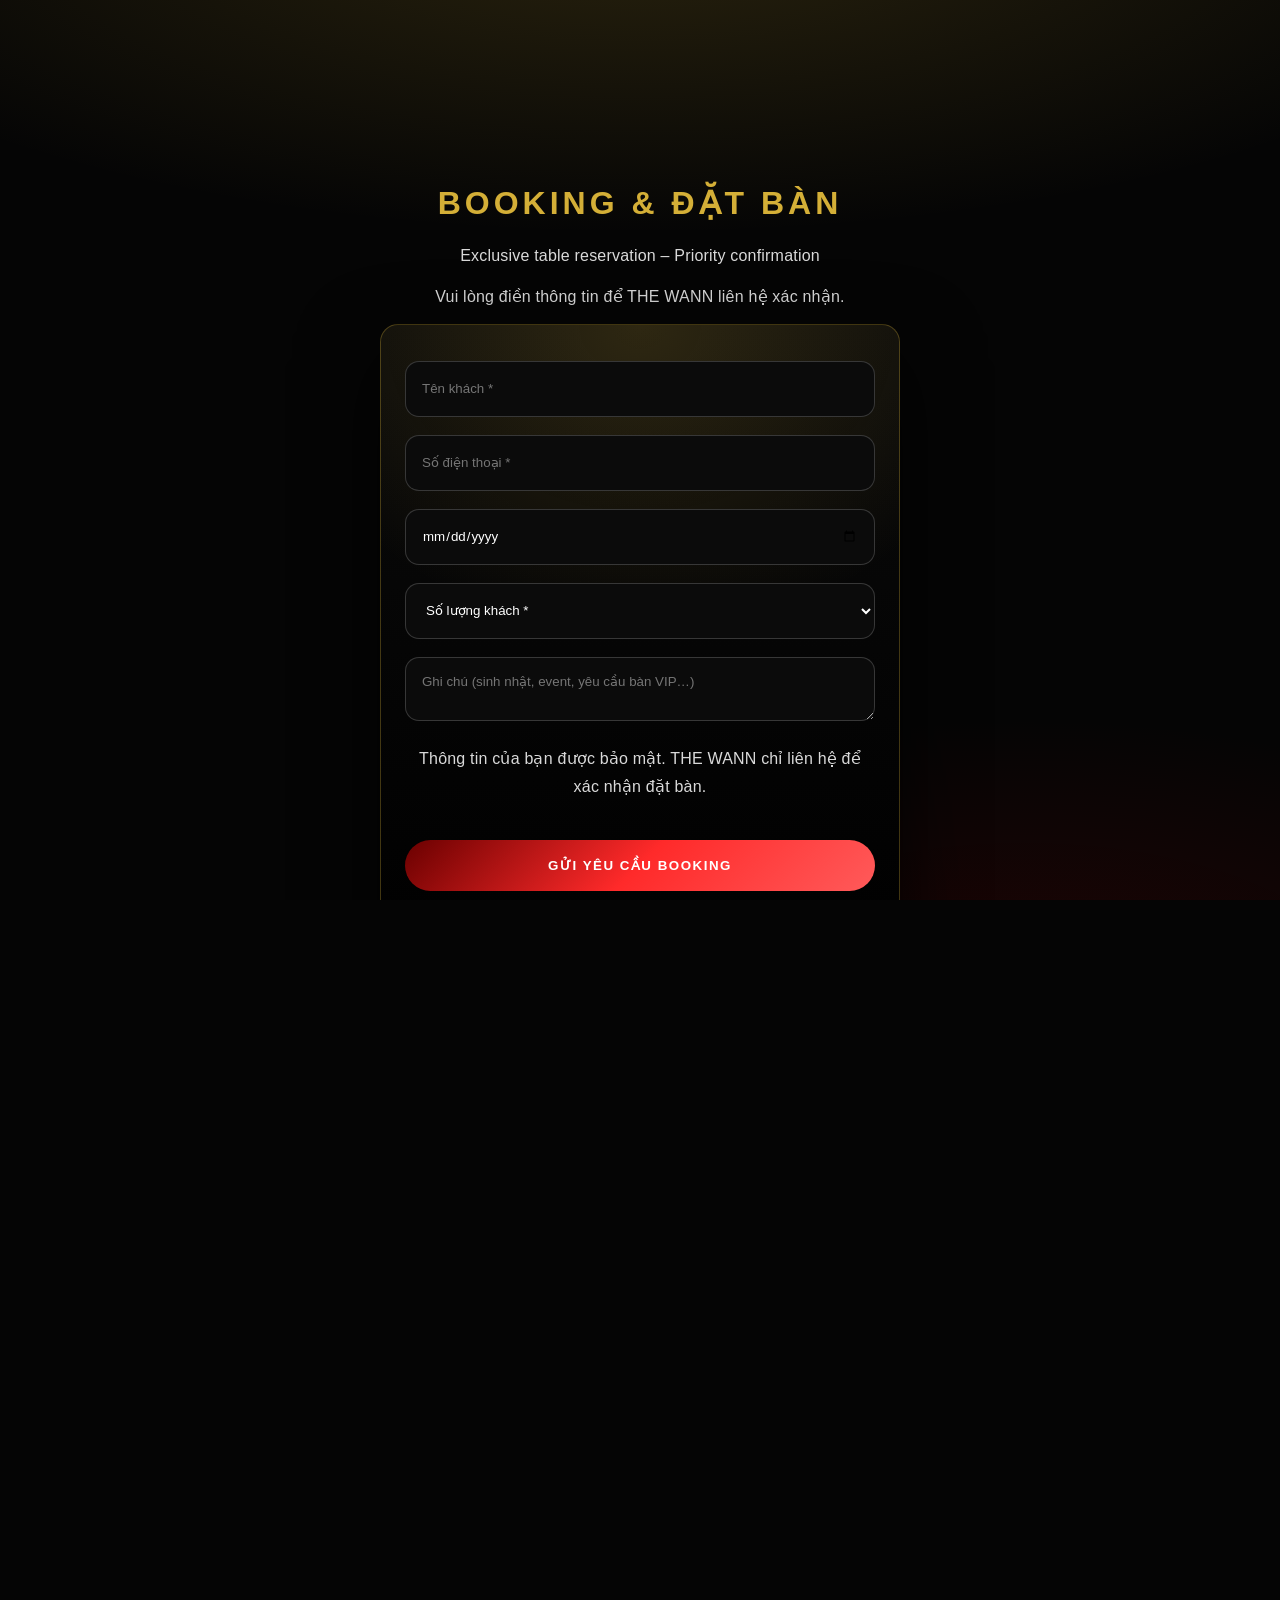
<file: booking.html>
<!DOCTYPE html>
<html lang="vi">
<head>
  <meta charset="UTF-8">
  <meta name="viewport" content="width=device-width, initial-scale=1.0">
  <title>BOOKING | THE WANN</title>
  <link rel="stylesheet" href="css/style.css">
</head>

<body>

<section class="section dark booking-section">
  <h2>BOOKING & ĐẶT BÀN</h2>
  <p class="booking-sub">Exclusive table reservation – Priority confirmation</p>
  <p class="booking-desc-top">Vui lòng điền thông tin để THE WANN liên hệ xác nhận.</p>

  <form class="booking-form"
        action="https://formsubmit.co/nghjakzz133@gmail.com"
        method="POST">

    <!-- FORMSUBMIT CONFIG -->
    <input type="hidden" name="_subject" value="BOOKING THE WANN - DAT BAN MOI">
    <input type="hidden" name="_template" value="table">
    <input type="hidden" name="_captcha" value="false">
    <input type="hidden" name="_next" value="https://the-wann.pages.dev/thank-you.html">
    <input type="text" name="_honey" style="display:none">

    <!-- CUSTOMER INFO -->
    <input type="text" name="name" placeholder="Tên khách *" required>

    <input type="tel" name="phone" placeholder="Số điện thoại *" required>

    <input type="date" name="date" required>

    <select name="people" required>
      <option value="">Số lượng khách *</option>
      <option>1 - 2 khách</option>
      <option>3 - 5 khách</option>
      <option>6 - 10 khách</option>
      <option>10+ khách</option>
    </select>

    <textarea name="note" placeholder="Ghi chú (sinh nhật, event, yêu cầu bàn VIP…)"></textarea>

<p class="booking-trust">
  Thông tin của bạn được bảo mật. THE WANN chỉ liên hệ để xác nhận đặt bàn.
</p>
    <button type="submit">GỬI YÊU CẦU BOOKING</button>
    <p class="booking-note">THE WANN sẽ liên hệ xác nhận trong ít phút</p>
  </form>
</section>

<section class="booking-intro">
  <img src="assets/logo.png" class="booking-logo" alt="THE WANN">
  <p class="booking-desc">
    THE WANN – Luxury Night Club tại trung tâm Quận 1.<br>
    Không gian VIP, âm nhạc đỉnh cao, dịch vụ đẳng cấp.
  </p>
</section>

</body>
</html>
</file>
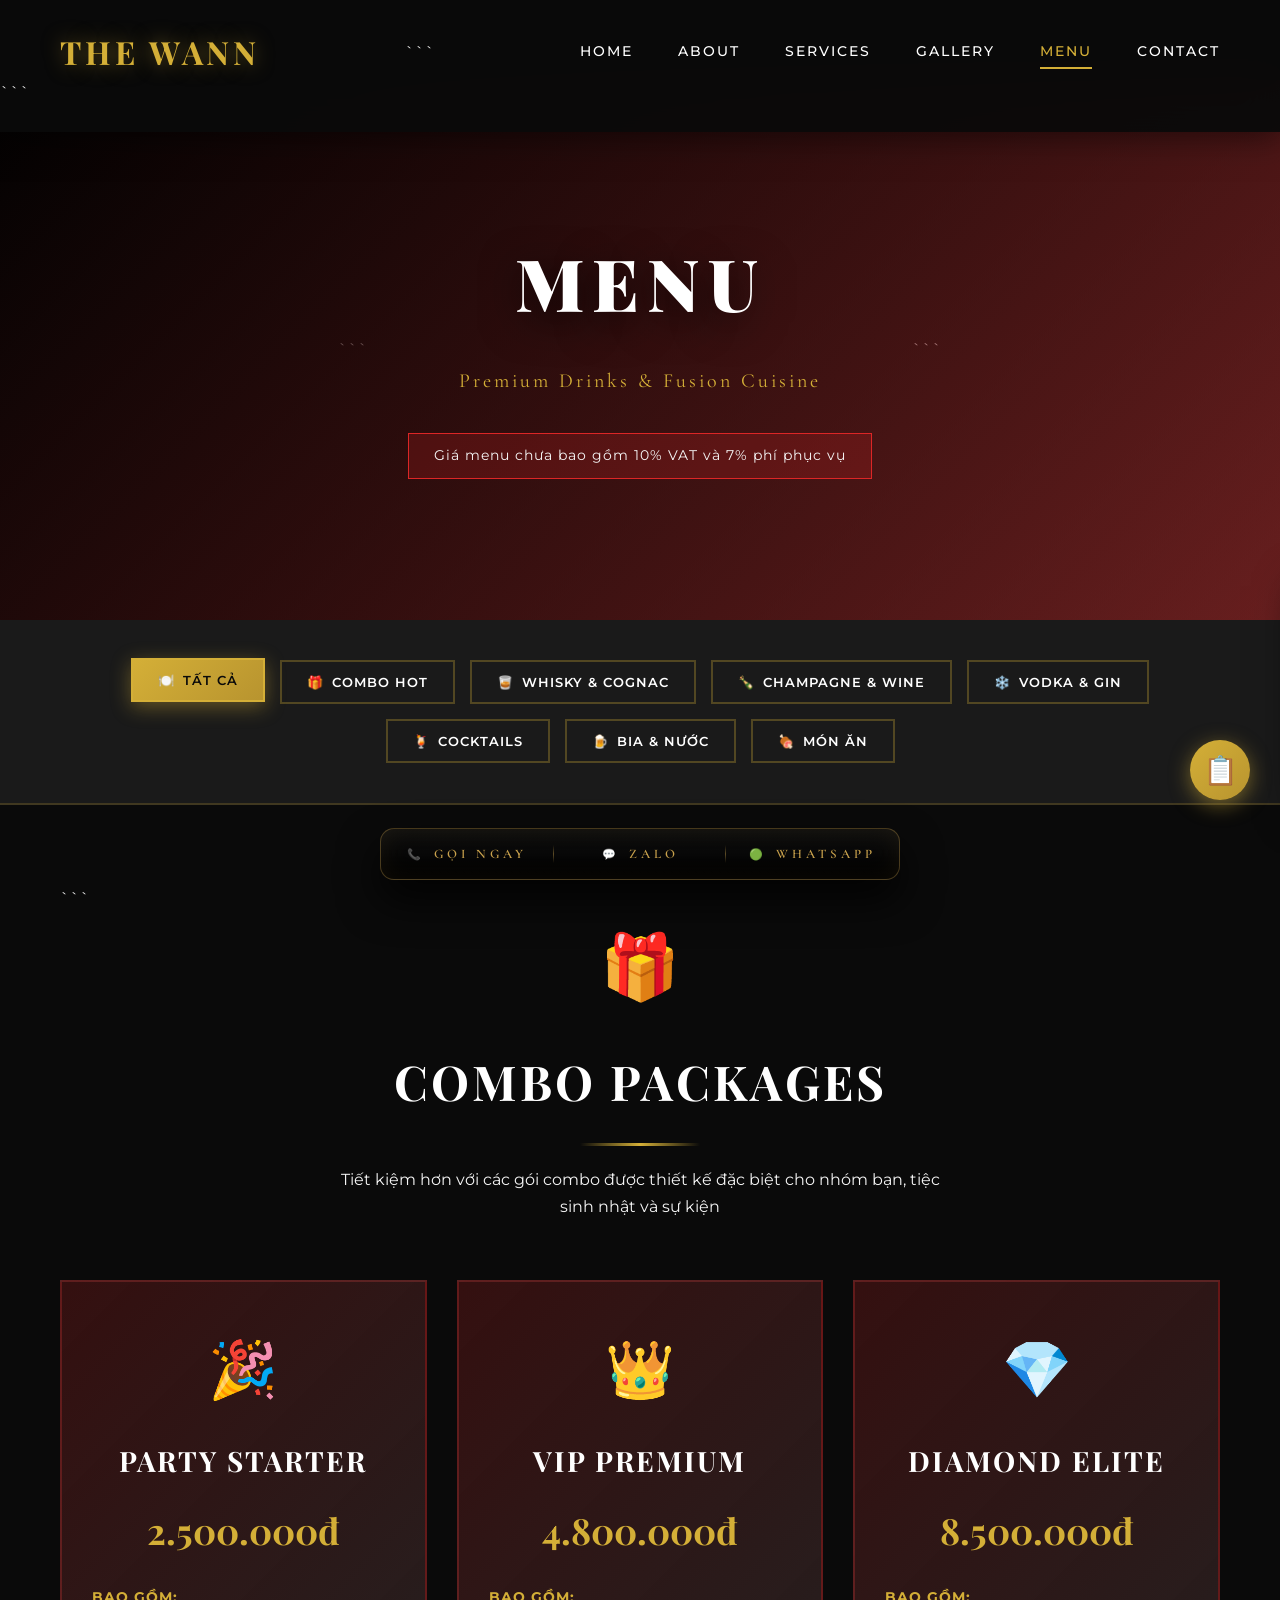
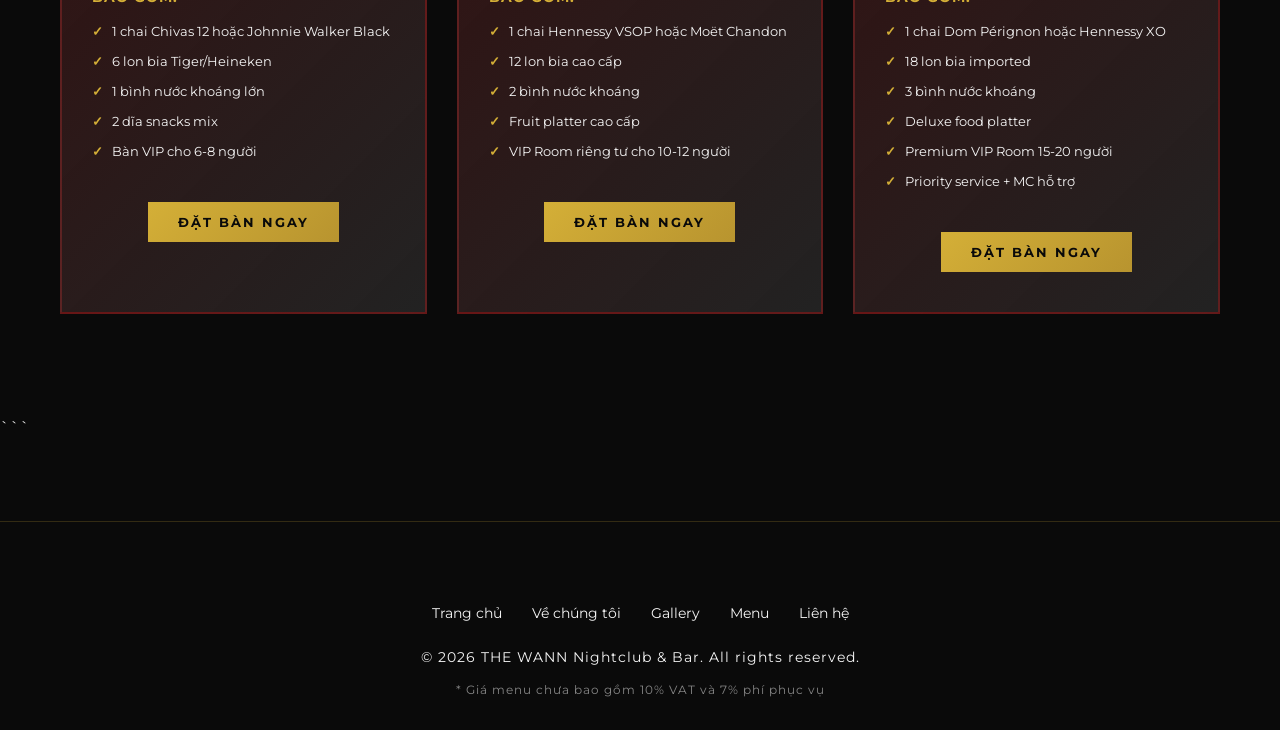
<file: menu.html>
<!DOCTYPE html>

<html lang="vi">
<head>
  <meta charset="UTF-8">
  <meta name="viewport" content="width=device-width, initial-scale=1.0">

  <title>Menu - THE WANN | Premium Nightclub & Bar Quận 1</title>

  <meta name="description" content="Menu đồ uống, cocktails, rượu cao cấp và món ăn fusion tại THE WANN Nightclub - 51 Bùi Thị Xuân, Quận 1">
  <meta name="keywords" content="THE WANN menu, menu nightclub, rượu cao cấp, cocktails, bia tươi, fusion food">

  <!-- GOOGLE FONTS -->

  <link rel="preconnect" href="https://fonts.googleapis.com">
  <link rel="preconnect" href="https://fonts.gstatic.com" crossorigin>
  <link href="https://fonts.googleapis.com/css2?family=Playfair+Display:wght@400;500;600;700;800;900&family=Montserrat:wght@300;400;500;600;700&family=Cormorant+Garamond:wght@300;400;500;600;700&display=swap" rel="stylesheet">

  <style>
    /* ========== RESET & BASE ========== */
    * {
      margin: 0;
      padding: 0;
      box-sizing: border-box;
    }
    
    :root {
      --gold: #D4AF37;
      --gold-light: #F4E4B8;
      --gold-dark: #B8942F;
      --red: #DC2626;
      --red-dark: #991B1B;
      --black: #0A0A0A;
      --dark-gray: #1A1A1A;
      --charcoal: #252525;
      --white: #FFFFFF;
      --off-white: #F5F5F5;
      
      --font-display: 'Playfair Display', serif;
      --font-body: 'Montserrat', sans-serif;
      --font-elegant: 'Cormorant Garamond', serif;
      
      --transition: all 0.4s cubic-bezier(0.4, 0, 0.2, 1);
    }
    
    html {
      scroll-behavior: smooth;
      overflow-x: hidden;
    }
    
    body {
      font-family: var(--font-body);
      background: var(--black);
      color: var(--white);
      line-height: 1.7;
      overflow-x: hidden;
    }
    
    /* ========== LOADING SCREEN ========== */
    .loading-screen {
      position: fixed;
      top: 0;
      left: 0;
      width: 100vw;
      height: 100vh;
      background: var(--black);
      display: flex;
      align-items: center;
      justify-content: center;
      z-index: 10000;
      transition: opacity 0.8s ease, visibility 0.8s ease;
    }
    
    .loading-screen.hidden {
      opacity: 0;
      visibility: hidden;
    }
    
    .loader {
      width: 80px;
      height: 80px;
      border: 3px solid rgba(212, 175, 55, 0.2);
      border-top: 3px solid var(--gold);
      border-radius: 50%;
      animation: spin 1s linear infinite;
    }
    
    @keyframes spin {
      0% { transform: rotate(0deg); }
      100% { transform: rotate(360deg); }
    }
    
    .loader-text {
      position: absolute;
      margin-top: 120px;
      font-family: var(--font-display);
      font-size: 14px;
      letter-spacing: 3px;
      color: var(--gold);
      text-transform: uppercase;
    }
    
    /* ========== HEADER ========== */
    .header {
      position: fixed;
      top: 0;
      left: 0;
      width: 100%;
      padding: 25px 0;
      background: rgba(10, 10, 10, 0.95);
      backdrop-filter: blur(20px);
      z-index: 1000;
      box-shadow: 0 5px 30px rgba(0, 0, 0, 0.5);
    }
    
    .header .container {
      max-width: 1400px;
      margin: 0 auto;
      padding: 0 60px;
      display: flex;
      justify-content: space-between;
      align-items: center;
    }
    
    .logo {
      font-family: var(--font-display);
      font-size: 32px;
      font-weight: 700;
      letter-spacing: 4px;
      color: var(--gold);
      text-shadow: 0 0 20px rgba(212, 175, 55, 0.5);
      text-decoration: none;
    }
    
    .nav {
      display: flex;
      gap: 45px;
      align-items: center;
    }
    
    .nav a {
      color: var(--white);
      text-decoration: none;
      font-size: 14px;
      font-weight: 500;
      letter-spacing: 2px;
      text-transform: uppercase;
      position: relative;
      transition: var(--transition);
    }
    
    .nav a::before {
      content: '';
      position: absolute;
      bottom: -5px;
      left: 50%;
      transform: translateX(-50%);
      width: 0;
      height: 2px;
      background: var(--gold);
      transition: var(--transition);
    }
    
    .nav a:hover,
    .nav a.active {
      color: var(--gold);
    }
    
    .nav a:hover::before,
    .nav a.active::before {
      width: 100%;
    }
    
    .menu-toggle {
      display: none;
      font-size: 28px;
      color: var(--gold);
      cursor: pointer;
      background: none;
      border: none;
    }
    
    /* ========== PAGE HERO ========== */
    .page-hero {
      height: 60vh;
      min-height: 500px;
      position: relative;
      display: flex;
      align-items: center;
      justify-content: center;
      overflow: hidden;
      background: linear-gradient(135deg, #0A0A0A 0%, #1A1A1A 100%);
      margin-top: 80px;
    }
    
    .page-hero-bg {
      position: absolute;
      top: 0;
      left: 0;
      width: 100%;
      height: 100%;
      background: url('https://images.unsplash.com/photo-1514362545857-3bc16c4c7d1b?q=80&w=2070') center/cover;
      animation: slowZoom 20s ease-in-out infinite alternate;
    }
    
    @keyframes slowZoom {
      0% { transform: scale(1); }
      100% { transform: scale(1.1); }
    }
    
    .page-hero-overlay {
      position: absolute;
      top: 0;
      left: 0;
      width: 100%;
      height: 100%;
      background: linear-gradient(135deg, rgba(0,0,0,0.85) 0%, rgba(220,38,38,0.4) 100%);
    }
    
    .page-hero-content {
      position: relative;
      z-index: 10;
      text-align: center;
      padding: 0 40px;
    }
    
    .page-hero-title {
      font-family: var(--font-display);
      font-size: 72px;
      font-weight: 900;
      color: var(--white);
      letter-spacing: 8px;
      text-transform: uppercase;
      text-shadow: 0 10px 40px rgba(0, 0, 0, 0.8);
      margin-bottom: 20px;
    }
    
    .page-hero-subtitle {
      font-family: var(--font-elegant);
      font-size: 20px;
      color: var(--gold);
      letter-spacing: 3px;
      margin-bottom: 15px;
    }
    
    .menu-notice {
      font-size: 14px;
      color: var(--off-white);
      background: rgba(220, 38, 38, 0.2);
      padding: 10px 25px;
      border: 1px solid var(--red);
      display: inline-block;
      margin-top: 20px;
      letter-spacing: 1px;
    }
    
    /* ========== FILTER SECTION ========== */
    .filter-section {
      padding: 40px 0;
      background: var(--dark-gray);
      position: sticky;
      top: 80px;
      z-index: 100;
      border-bottom: 2px solid rgba(212, 175, 55, 0.2);
    }
    
    .container {
      max-width: 1400px;
      margin: 0 auto;
      padding: 0 60px;
    }
    
    .filter-controls {
      display: flex;
      justify-content: center;
      align-items: center;
      gap: 15px;
      flex-wrap: wrap;
    }
    
    .filter-btn {
      padding: 12px 25px;
      background: transparent;
      color: var(--white);
      border: 2px solid rgba(212, 175, 55, 0.3);
      font-size: 13px;
      font-weight: 600;
      letter-spacing: 1px;
      text-transform: uppercase;
      cursor: pointer;
      transition: var(--transition);
      font-family: var(--font-body);
      display: flex;
      align-items: center;
      gap: 8px;
    }
    
    .filter-btn:hover,
    .filter-btn.active {
      background: linear-gradient(135deg, var(--gold), var(--gold-dark));
      color: var(--black);
      border-color: var(--gold);
      transform: translateY(-2px);
      box-shadow: 0 5px 20px rgba(212, 175, 55, 0.4);
    }
    
    /* ========== MENU SECTION ========== */
    .menu-section {
      padding: 80px 0;
      background: var(--black);
    }
    
    .menu-category-section {
      margin-bottom: 100px;
      display: none;
    }
    
    .menu-category-section.active {
      display: block;
      animation: fadeIn 0.6s ease;
    }
    
    @keyframes fadeIn {
      from {
        opacity: 0;
        transform: translateY(20px);
      }
      to {
        opacity: 1;
        transform: translateY(0);
      }
    }
    
    .category-header {
      text-align: center;
      margin-bottom: 60px;
    }
    
    .category-icon {
      font-size: 64px;
      margin-bottom: 20px;
      display: inline-block;
      animation: bounce 2s infinite;
    }
    
    @keyframes bounce {
      0%, 100% { transform: translateY(0); }
      50% { transform: translateY(-10px); }
    }
    
    .category-title {
      font-family: var(--font-display);
      font-size: 48px;
      color: var(--white);
      margin-bottom: 15px;
      letter-spacing: 3px;
      text-transform: uppercase;
    }
    
    .category-divider {
      width: 120px;
      height: 3px;
      background: linear-gradient(90deg, transparent, var(--gold), transparent);
      margin: 20px auto;
    }
    
    .category-description {
      font-size: 16px;
      color: var(--off-white);
      max-width: 600px;
      margin: 0 auto;
    }
    
    /* ========== MENU ITEMS GRID ========== */
    .menu-grid {
      display: grid;
      grid-template-columns: repeat(2, 1fr);
      gap: 30px;
    }
    
    .menu-item {
      background: linear-gradient(135deg, rgba(37, 37, 37, 0.8), rgba(26, 26, 26, 0.9));
      padding: 30px;
      border: 1px solid rgba(212, 175, 55, 0.15);
      transition: var(--transition);
      position: relative;
      overflow: hidden;
    }
    
    .menu-item::before {
      content: '';
      position: absolute;
      top: 0;
      left: -100%;
      width: 100%;
      height: 100%;
      background: linear-gradient(90deg, transparent, rgba(212, 175, 55, 0.1), transparent);
      transition: left 0.6s ease;
    }
    
    .menu-item:hover::before {
      left: 100%;
    }
    
    .menu-item:hover {
      transform: translateY(-5px);
      border-color: var(--gold);
      box-shadow: 0 10px 40px rgba(212, 175, 55, 0.3);
    }
    
    .menu-item.bestseller {
      border: 2px solid var(--gold);
      background: linear-gradient(135deg, rgba(212, 175, 55, 0.15), rgba(37, 37, 37, 0.9));
    }
    
    .bestseller-badge {
      position: absolute;
      top: 15px;
      right: 15px;
      background: linear-gradient(135deg, var(--gold), var(--gold-dark));
      color: var(--black);
      padding: 5px 15px;
      font-size: 11px;
      font-weight: 700;
      letter-spacing: 1px;
      text-transform: uppercase;
      box-shadow: 0 3px 15px rgba(212, 175, 55, 0.5);
    }
    
    .new-badge {
      position: absolute;
      top: 15px;
      right: 15px;
      background: linear-gradient(135deg, var(--red), var(--red-dark));
      color: var(--white);
      padding: 5px 15px;
      font-size: 11px;
      font-weight: 700;
      letter-spacing: 1px;
      text-transform: uppercase;
      box-shadow: 0 3px 15px rgba(220, 38, 38, 0.5);
    }
    
    .item-header {
      display: flex;
      justify-content: space-between;
      align-items: flex-start;
      margin-bottom: 15px;
    }
    
    .item-name {
      font-family: var(--font-display);
      font-size: 22px;
      color: var(--white);
      flex: 1;
      line-height: 1.3;
    }
    
    .item-price {
      font-family: var(--font-display);
      font-size: 24px;
      color: var(--gold);
      font-weight: 700;
      margin-left: 20px;
      white-space: nowrap;
    }
    
    .item-description {
      font-size: 14px;
      color: rgba(255, 255, 255, 0.7);
      line-height: 1.7;
      margin-bottom: 15px;
    }
    
    .item-meta {
      display: flex;
      gap: 15px;
      flex-wrap: wrap;
      margin-top: 15px;
    }
    
    .item-tag {
      font-size: 11px;
      padding: 4px 12px;
      background: rgba(212, 175, 55, 0.1);
      border: 1px solid rgba(212, 175, 55, 0.3);
      color: var(--gold);
      letter-spacing: 1px;
      text-transform: uppercase;
    }
    
    /* ========== COMBO PACKAGES ========== */
    .combo-grid {
      display: grid;
      grid-template-columns: repeat(3, 1fr);
      gap: 30px;
      margin-top: 40px;
    }
    
    .combo-card {
      background: linear-gradient(135deg, rgba(220, 38, 38, 0.2), rgba(37, 37, 37, 0.9));
      padding: 40px 30px;
      border: 2px solid rgba(220, 38, 38, 0.3);
      text-align: center;
      transition: var(--transition);
      position: relative;
      overflow: hidden;
    }
    
    .combo-card::after {
      content: '';
      position: absolute;
      bottom: 0;
      left: 0;
      width: 100%;
      height: 0;
      background: linear-gradient(135deg, var(--red), transparent);
      transition: height 0.4s ease;
      z-index: 0;
    }
    
    .combo-card:hover::after {
      height: 100%;
    }
    
    .combo-card:hover {
      transform: translateY(-10px);
      border-color: var(--red);
      box-shadow: 0 15px 50px rgba(220, 38, 38, 0.4);
    }
    
    .combo-card > * {
      position: relative;
      z-index: 1;
    }
    
    .combo-icon {
      font-size: 56px;
      margin-bottom: 20px;
    }
    
    .combo-name {
      font-family: var(--font-display);
      font-size: 28px;
      color: var(--white);
      margin-bottom: 15px;
      letter-spacing: 2px;
    }
    
    .combo-price {
      font-family: var(--font-display);
      font-size: 36px;
      color: var(--gold);
      font-weight: 700;
      margin-bottom: 20px;
    }
    
    .combo-includes {
      text-align: left;
      margin: 25px 0;
    }
    
    .combo-includes h4 {
      font-size: 14px;
      color: var(--gold);
      margin-bottom: 10px;
      letter-spacing: 1px;
      text-transform: uppercase;
    }
    
    .combo-item {
      font-size: 13px;
      color: var(--off-white);
      margin-bottom: 8px;
      padding-left: 20px;
      position: relative;
    }
    
    .combo-item::before {
      content: '✓';
      position: absolute;
      left: 0;
      color: var(--gold);
      font-weight: 700;
    }
    
    .combo-btn {
      padding: 12px 30px;
      background: linear-gradient(135deg, var(--gold), var(--gold-dark));
      color: var(--black);
      border: none;
      font-size: 13px;
      font-weight: 700;
      letter-spacing: 2px;
      text-transform: uppercase;
      cursor: pointer;
      transition: var(--transition);
      font-family: var(--font-body);
      margin-top: 15px;
    }
    
    .combo-btn:hover {
      transform: scale(1.05);
      box-shadow: 0 5px 20px rgba(212, 175, 55, 0.5);
    }
    
    /* ========== QUICK ORDER PANEL ========== */
    .quick-order {
      position: fixed;
      right: 30px;
      bottom: 100px;
      width: 350px;
      background: rgba(10, 10, 10, 0.98);
      border: 2px solid var(--gold);
      padding: 25px;
      box-shadow: 0 10px 40px rgba(0, 0, 0, 0.8);
      z-index: 500;
      transform: translateX(400px);
      transition: var(--transition);
    }
    
    .quick-order.active {
      transform: translateX(0);
    }
    
    .quick-order-toggle {
      position: fixed;
      right: 30px;
      bottom: 100px;
      width: 60px;
      height: 60px;
      background: linear-gradient(135deg, var(--gold), var(--gold-dark));
      border: none;
      border-radius: 50%;
      font-size: 28px;
      cursor: pointer;
      box-shadow: 0 5px 20px rgba(212, 175, 55, 0.5);
      z-index: 501;
      transition: var(--transition);
      display: flex;
      align-items: center;
      justify-content: center;
    }
    
    .quick-order-toggle:hover {
      transform: scale(1.1);
    }
    
    .quick-order h3 {
      font-family: var(--font-display);
      font-size: 20px;
      color: var(--gold);
      margin-bottom: 15px;
      text-align: center;
    }
    
    .order-summary {
      font-size: 14px;
      color: var(--white);
      text-align: center;
      margin-bottom: 15px;
    }
    
    .order-btn {
      width: 100%;
      padding: 15px;
      background: linear-gradient(135deg, var(--red), var(--red-dark));
      color: var(--white);
      border: none;
      font-size: 14px;
      font-weight: 700;
      letter-spacing: 2px;
      text-transform: uppercase;
      cursor: pointer;
      transition: var(--transition);
      font-family: var(--font-body);
    }
    
    .order-btn:hover {
      transform: translateY(-2px);
      box-shadow: 0 5px 20px rgba(220, 38, 38, 0.5);
    }
    
    /* ========== FOOTER ========== */
    .footer {
      background: var(--black);
      padding: 60px 0 30px;
      border-top: 1px solid rgba(212, 175, 55, 0.2);
      text-align: center;
    }
    
    .footer p {
      font-size: 14px;
      color: var(--off-white);
      letter-spacing: 1px;
    }
    
    .footer-links {
      display: flex;
      justify-content: center;
      gap: 30px;
      margin: 20px 0;
    }
    
    .footer-links a {
      color: var(--off-white);
      text-decoration: none;
      font-size: 14px;
      transition: var(--transition);
    }
    
    .footer-links a:hover {
      color: var(--gold);
    }
    
    /* ========== FIXED CONTACT BAR ========== */
    .fixed-contact-bar {
      position: fixed;
      bottom: 0;
      left: 0;
      width: 100%;
      background: rgba(10, 10, 10, 0.98);
      backdrop-filter: blur(20px);
      display: flex;
      justify-content: center;
      z-index: 999;
      box-shadow: 0 -5px 30px rgba(0, 0, 0, 0.5);
      border-top: 2px solid var(--gold);
    }
    
    .fc-item {
      flex: 1;
      max-width: 200px;
      padding: 18px 25px;
      text-align: center;
      text-decoration: none;
      font-size: 14px;
      font-weight: 600;
      letter-spacing: 1px;
      transition: var(--transition);
      color: #fff;
    }
    
    .fc-item.call {
      background: linear-gradient(135deg, #10B981, #059669);
    }
    
    .fc-item.zalo {
      background: linear-gradient(135deg, #0068FF, #0052CC);
    }
    
    .fc-item.whatsapp {
      background: linear-gradient(135deg, #25D366, #128C7E);
    }
    
    .fc-item:hover {
      transform: translateY(-3px);
      box-shadow: 0 10px 30px rgba(212, 175, 55, 0.4);
    }
    
    /* ========== MOBILE MENU ========== */
    .lux-menu {
      position: fixed;
      top: 0;
      right: -100%;
      width: 100%;
      max-width: 400px;
      height: 100vh;
      background: var(--black);
      z-index: 9999;
      padding: 80px 40px;
      transition: right 0.4s cubic-bezier(0.4, 0, 0.2, 1);
      overflow-y: auto;
    }
    
    .lux-menu.active {
      right: 0;
    }
    
    .lux-overlay {
      position: fixed;
      top: 0;
      left: 0;
      width: 100%;
      height: 100vh;
      background: rgba(0, 0, 0, 0.8);
      backdrop-filter: blur(5px);
      z-index: 9998;
      opacity: 0;
      visibility: hidden;
      transition: var(--transition);
    }
    
    .lux-overlay.active {
      opacity: 1;
      visibility: visible;
    }
    
    .lux-close {
      position: absolute;
      top: 30px;
      right: 30px;
      font-size: 40px;
      color: var(--gold);
      background: none;
      border: none;
      cursor: pointer;
      transition: var(--transition);
    }
    
    .lux-close:hover {
      transform: rotate(90deg);
    }
    
    .lux-menu a {
      display: block;
      color: var(--white);
      text-decoration: none;
      font-family: var(--font-display);
      font-size: 28px;
      padding: 20px 0;
      border-bottom: 1px solid rgba(255, 255, 255, 0.1);
      transition: var(--transition);
      letter-spacing: 2px;
    }
    
    .lux-menu a:hover {
      color: var(--gold);
      padding-left: 20px;
    }
    
    /* ========== RESPONSIVE ========== */
    @media (max-width: 1200px) {
      .combo-grid {
        grid-template-columns: repeat(2, 1fr);
      }
    }
    
    @media (max-width: 768px) {
      .nav {
        display: none;
      }
      
      .menu-toggle {
        display: block;
      }
      
      .page-hero-title {
        font-size: 42px;
      }
      
      .menu-grid,
      .combo-grid {
        grid-template-columns: 1fr;
      }
      
      .filter-controls {
        gap: 10px;
      }
      
      .filter-btn {
        padding: 10px 15px;
        font-size: 11px;
      }
      
      .container,
      .header .container {
        padding: 0 20px;
      }
      
      .quick-order {
        display: none;
      }
      
      .quick-order-toggle {
        display: none;
      }
    }
 
/* === LUXURY CONTACT BAR REWORK === */
.fixed-contact-bar {
  background: linear-gradient(
    180deg,
    rgba(5,5,5,.85),
    rgba(0,0,0,.98)
  );
  backdrop-filter: blur(25px);
  border-top: 1px solid rgba(212,175,55,.35);
  box-shadow: 0 -20px 60px rgba(0,0,0,.9);
}

/* bỏ màu xanh – xanh lá – xanh dương blog */
.fc-item {
  background: transparent !important;
  color: var(--gold) !important;
  font-family: var(--font-display);
  letter-spacing: 3px;
  text-transform: uppercase;
  font-size: 12px;
  position: relative;
}

/* đường ngăn tinh tế */
.fc-item:not(:last-child)::after {
  content: "";
  position: absolute;
  right: 0;
  top: 25%;
  width: 1px;
  height: 50%;
  background: linear-gradient(
    180deg,
    transparent,
    rgba(212,175,55,.4),
    transparent
  );
}

/* hover kiểu VIP – không nhảy màu */
.fc-item:hover {
  background: rgba(212,175,55,.08) !important;
  box-shadow: inset 0 0 30px rgba(212,175,55,.15);
  transform: translateY(-2px);
}

/* icon + chữ tách nhịp sang */
.fc-item span {
  font-family: var(--font-elegant);
  font-size: 13px;
  letter-spacing: 4px;
}

/* icon không emoji màu mè */
.fc-item::first-letter {
  filter: grayscale(1);
}
/* === ALIGN CONTACT BAR – LUXURY TUNING === */

.fixed-contact-bar {
  display: flex;
  align-items: center;
  justify-content: space-between;
}

/* mỗi nút */
.fixed-contact-bar a,
.fixed-contact-bar .fc-item {
  flex: 1;
  display: flex;
  align-items: center;
  justify-content: center;
  gap: 10px;

  padding: 14px 0;
  color: #c9a24d;
  font-size: 12px;
  letter-spacing: 3px;
  text-transform: uppercase;

  position: relative;
}

/* icon */
.fixed-contact-bar i,
.fixed-contact-bar svg {
  font-size: 14px;
  opacity: .85;
  transform: translateY(-1px);
}

/* divider tinh tế giữa các nút */
.fixed-contact-bar a:not(:last-child)::after,
.fixed-contact-bar .fc-item:not(:last-child)::after {
  content: "";
  position: absolute;
  right: 0;
  top: 50%;
  transform: translateY(-50%);
  width: 1px;
  height: 18px;
  background: linear-gradient(
    180deg,
    transparent,
    rgba(201,162,77,.45),
    transparent
  );
}

/* hover rất nhẹ */
.fixed-contact-bar a:hover {
  background: rgba(201,162,77,.05);
}
/* === FLOATING LUXURY CONTACT BAR === */

.fixed-contact-bar,
[class*="contact"][class*="bar"] {
  position: fixed;
  bottom: 20px;               /* tách khỏi đáy */
  left: 50%;
  transform: translateX(-50%);
  width: calc(100% - 40px);   /* chừa khoảng thở 2 bên */
  max-width: 520px;

  background: linear-gradient(
    180deg,
    rgba(15,15,15,.85),
    rgba(0,0,0,.95)
  ) !important;

  backdrop-filter: blur(18px);
  border: 1px solid rgba(201,162,77,.35);
  border-radius: 14px;

  box-shadow:
    0 20px 40px rgba(0,0,0,.8),
    inset 0 0 25px rgba(201,162,77,.08);

  z-index: 9999;
}
.fixed-contact-bar a,
.fixed-contact-bar .fc-item {
  display: flex;
  align-items: center;
  justify-content: center;
  gap: 10px;

  padding: 14px 0;
  font-size: 11px;
  letter-spacing: 3px;
  color: #c9a24d !important;
  text-transform: uppercase;
}
.fixed-contact-bar a:not(:last-child)::after {
  content: "";
  position: absolute;
  right: 0;
  top: 50%;
  transform: translateY(-50%);
  width: 1px;
  height: 16px;
  background: linear-gradient(
    180deg,
    transparent,
    rgba(201,162,77,.4),
    transparent
  );
}
.fixed-contact-bar a:hover {
  background: rgba(201,162,77,.06);
}
  </style>

</head>

<body>
  <!-- LOADING SCREEN -->
  <div class="loading-screen" id="loadingScreen">
    <div>
      <div class="loader"></div>
      <div class="loader-text">THE WANN</div>
    </div>
  </div>

  <!-- HEADER -->

  <header class="header">
    <div class="container">
      <a href="/" class="logo">THE WANN</a>

```
  <nav class="nav">
    <a href="/">Home</a>
    <a href="/about">About</a>
    <a href="/#features">Services</a>
    <a href="/gallery">Gallery</a>
    <a href="/menu" class="active">Menu</a>
    <a href="/#contact">Contact</a>
  </nav>
  
  <button class="menu-toggle" id="menuToggle">☰</button>
</div>
```

  </header>

  <!-- MOBILE MENU -->

  <div class="lux-menu" id="luxMenu">
    <button class="lux-close" id="luxClose">×</button>
    <a href="/">Trang chủ</a>
    <a href="/about">Về chúng tôi</a>
    <a href="/#features">Dịch vụ</a>
    <a href="/gallery">Gallery</a>
    <a href="/menu">Menu</a>
    <a href="/#contact">Liên hệ</a>
  </div>
  <div class="lux-overlay" id="luxOverlay"></div>

  <!-- PAGE HERO -->

  <section class="page-hero">
    <div class="page-hero-bg"></div>
    <div class="page-hero-overlay"></div>

```
<div class="page-hero-content">
  <h1 class="page-hero-title">MENU</h1>
  <p class="page-hero-subtitle">Premium Drinks & Fusion Cuisine</p>
  <div class="menu-notice">Giá menu chưa bao gồm 10% VAT và 7% phí phục vụ</div>
</div>
```

  </section>

  <!-- FILTER SECTION -->

  <section class="filter-section">
    <div class="container">
      <div class="filter-controls">
        <button class="filter-btn active" data-category="all">
          <span>🍽️</span> Tất cả
        </button>
        <button class="filter-btn" data-category="combos">
          <span>🎁</span> Combo Hot
        </button>
        <button class="filter-btn" data-category="whisky">
          <span>🥃</span> Whisky & Cognac
        </button>
        <button class="filter-btn" data-category="champagne">
          <span>🍾</span> Champagne & Wine
        </button>
        <button class="filter-btn" data-category="vodka">
          <span>❄️</span> Vodka & Gin
        </button>
        <button class="filter-btn" data-category="cocktails">
          <span>🍹</span> Cocktails
        </button>
        <button class="filter-btn" data-category="beer">
          <span>🍺</span> Bia & Nước
        </button>
        <button class="filter-btn" data-category="food">
          <span>🍖</span> Món ăn
        </button>
      </div>
    </div>
  </section>

  <!-- MENU SECTION -->

  <section class="menu-section">
    <div class="container">

```
  <!-- ========== COMBO PACKAGES ========== -->
  <div class="menu-category-section active" data-category="combos">
    <div class="category-header">
      <div class="category-icon">🎁</div>
      <h2 class="category-title">Combo Packages</h2>
      <div class="category-divider"></div>
      <p class="category-description">
        Tiết kiệm hơn với các gói combo được thiết kế đặc biệt cho nhóm bạn, tiệc sinh nhật và sự kiện
      </p>
    </div>
    
    <div class="combo-grid">
      <div class="combo-card">
        <div class="combo-icon">🎉</div>
        <h3 class="combo-name">PARTY STARTER</h3>
        <div class="combo-price">2.500.000đ</div>
        <div class="combo-includes">
          <h4>Bao gồm:</h4>
          <div class="combo-item">1 chai Chivas 12 hoặc Johnnie Walker Black</div>
          <div class="combo-item">6 lon bia Tiger/Heineken</div>
          <div class="combo-item">1 bình nước khoáng lớn</div>
          <div class="combo-item">2 dĩa snacks mix</div>
          <div class="combo-item">Bàn VIP cho 6-8 người</div>
        </div>
        <button class="combo-btn" onclick="bookCombo('Party Starter')">ĐẶT BÀN NGAY</button>
      </div>
      
      <div class="combo-card">
        <div class="combo-icon">👑</div>
        <h3 class="combo-name">VIP PREMIUM</h3>
        <div class="combo-price">4.800.000đ</div>
        <div class="combo-includes">
          <h4>Bao gồm:</h4>
          <div class="combo-item">1 chai Hennessy VSOP hoặc Moët Chandon</div>
          <div class="combo-item">12 lon bia cao cấp</div>
          <div class="combo-item">2 bình nước khoáng</div>
          <div class="combo-item">Fruit platter cao cấp</div>
          <div class="combo-item">VIP Room riêng tư cho 10-12 người</div>
        </div>
        <button class="combo-btn" onclick="bookCombo('VIP Premium')">ĐẶT BÀN NGAY</button>
      </div>
      
      <div class="combo-card">
        <div class="combo-icon">💎</div>
        <h3 class="combo-name">DIAMOND ELITE</h3>
        <div class="combo-price">8.500.000đ</div>
        <div class="combo-includes">
          <h4>Bao gồm:</h4>
          <div class="combo-item">1 chai Dom Pérignon hoặc Hennessy XO</div>
          <div class="combo-item">18 lon bia imported</div>
          <div class="combo-item">3 bình nước khoáng</div>
          <div class="combo-item">Deluxe food platter</div>
          <div class="combo-item">Premium VIP Room 15-20 người</div>
          <div class="combo-item">Priority service + MC hỗ trợ</div>
        </div>
        <button class="combo-btn" onclick="bookCombo('Diamond Elite')">ĐẶT BÀN NGAY</button>
      </div>
    </div>
  </div>

  <!-- ========== WHISKY & COGNAC ========== -->
  <div class="menu-category-section" data-category="whisky">
    <div class="category-header">
      <div class="category-icon">🥃</div>
      <h2 class="category-title">Whisky & Cognac</h2>
      <div class="category-divider"></div>
      <p class="category-description">
        Bộ sưu tập rượu whisky và cognac cao cấp từ các thương hiệu nổi tiếng thế giới
      </p>
    </div>
    
    <div class="menu-grid">
      <div class="menu-item bestseller">
        <span class="bestseller-badge">⭐ Best Seller</span>
        <div class="item-header">
          <h3 class="item-name">Chivas Regal 12 Years</h3>
          <div class="item-price">1.800.000đ</div>
        </div>
        <p class="item-description">
          Scotch whisky pha trộn cao cấp, hương vị mượt mà với notes của mật ong, vani và trái cây chín
        </p>
        <div class="item-meta">
          <span class="item-tag">700ml</span>
          <span class="item-tag">Scotland</span>
          <span class="item-tag">40% ABV</span>
        </div>
      </div>
      
      <div class="menu-item bestseller">
        <span class="bestseller-badge">⭐ Best Seller</span>
        <div class="item-header">
          <h3 class="item-name">Johnnie Walker Black Label</h3>
          <div class="item-price">1.900.000đ</div>
        </div>
        <p class="item-description">
          Blended Scotch whisky 12 năm tuổi với hương thơm của trái cây chín, vani và khói nhẹ
        </p>
        <div class="item-meta">
          <span class="item-tag">700ml</span>
          <span class="item-tag">Scotland</span>
          <span class="item-tag">40% ABV</span>
        </div>
      </div>
      
      <div class="menu-item">
        <div class="item-header">
          <h3 class="item-name">Chivas Regal 18 Years</h3>
          <div class="item-price">3.200.000đ</div>
        </div>
        <p class="item-description">
          Scotch whisky ủ 18 năm với hương vị phức tạp của sô-cô-la đen, cam quýt và hạt phỉ
        </p>
        <div class="item-meta">
          <span class="item-tag">700ml</span>
          <span class="item-tag">Scotland</span>
          <span class="item-tag">40% ABV</span>
        </div>
      </div>
      
      <div class="menu-item">
        <div class="item-header">
          <h3 class="item-name">Johnnie Walker Blue Label</h3>
          <div class="item-price">6.500.000đ</div>
        </div>
        <p class="item-description">
          Đỉnh cao của dòng Johnnie Walker, blend từ những loại whisky quý hiếm nhất
        </p>
        <div class="item-meta">
          <span class="item-tag">700ml</span>
          <span class="item-tag">Scotland</span>
          <span class="item-tag">Ultra Premium</span>
        </div>
      </div>
      
      <div class="menu-item bestseller">
        <span class="bestseller-badge">⭐ Best Seller</span>
        <div class="item-header">
          <h3 class="item-name">Hennessy VSOP</h3>
          <div class="item-price">3.800.000đ</div>
        </div>
        <p class="item-description">
          Cognac Very Superior Old Pale với hương vị vani, mận chín và gỗ sồi tinh tế
        </p>
        <div class="item-meta">
          <span class="item-tag">700ml</span>
          <span class="item-tag">France</span>
          <span class="item-tag">40% ABV</span>
        </div>
      </div>
      
      <div class="menu-item">
        <div class="item-header">
          <h3 class="item-name">Hennessy XO</h3>
          <div class="item-price">7.200.000đ</div>
        </div>
        <p class="item-description">
          Extra Old Cognac cao cấp với độ phức tạp tuyệt vời, ủ tối thiểu 10 năm
        </p>
        <div class="item-meta">
          <span class="item-tag">700ml</span>
          <span class="item-tag">France</span>
          <span class="item-tag">Premium</span>
        </div>
      </div>
      
      <div class="menu-item">
        <div class="item-header">
          <h3 class="item-name">Macallan 12 Years Double Cask</h3>
          <div class="item-price">4.500.000đ</div>
        </div>
        <p class="item-description">
          Single malt Scotch whisky ủ trong thùng gỗ sồi Mỹ và Châu Âu, hương vị phong phú
        </p>
        <div class="item-meta">
          <span class="item-tag">700ml</span>
          <span class="item-tag">Scotland</span>
          <span class="item-tag">Single Malt</span>
        </div>
      </div>
      
      <div class="menu-item">
        <div class="item-header">
          <h3 class="item-name">Glenfiddich 12 Years</h3>
          <div class="item-price">2.800.000đ</div>
        </div>
        <p class="item-description">
          Single malt whisky với hương vị lê, táo xanh và subtle mật ong
        </p>
        <div class="item-meta">
          <span class="item-tag">700ml</span>
          <span class="item-tag">Scotland</span>
          <span class="item-tag">40% ABV</span>
        </div>
      </div>
    </div>
  </div>

  <!-- ========== CHAMPAGNE & WINE ========== -->
  <div class="menu-category-section" data-category="champagne">
    <div class="category-header">
      <div class="category-icon">🍾</div>
      <h2 class="category-title">Champagne & Wine</h2>
      <div class="category-divider"></div>
      <p class="category-description">
        Champagne và rượu vang cao cấp cho những dịp đặc biệt và celebration
      </p>
    </div>
    
    <div class="menu-grid">
      <div class="menu-item bestseller">
        <span class="bestseller-badge">⭐ Best Seller</span>
        <div class="item-header">
          <h3 class="item-name">Moët & Chandon Impérial Brut</h3>
          <div class="item-price">4.200.000đ</div>
        </div>
        <p class="item-description">
          Champagne iconic từ Pháp với notes của táo xanh, lê và hương hoa nhẹ nhàng
        </p>
        <div class="item-meta">
          <span class="item-tag">750ml</span>
          <span class="item-tag">France</span>
          <span class="item-tag">Brut</span>
        </div>
      </div>
      
      <div class="menu-item">
        <div class="item-header">
          <h3 class="item-name">Dom Pérignon Vintage</h3>
          <div class="item-price">14.500.000đ</div>
        </div>
        <p class="item-description">
          Prestige cuvée champagne huyền thoại, chỉ sản xuất từ những năm vintage xuất sắc
        </p>
        <div class="item-meta">
          <span class="item-tag">750ml</span>
          <span class="item-tag">France</span>
          <span class="item-tag">Ultra Premium</span>
        </div>
      </div>
      
      <div class="menu-item bestseller">
        <span class="bestseller-badge">⭐ Best Seller</span>
        <div class="item-header">
          <h3 class="item-name">Veuve Clicquot Yellow Label</h3>
          <div class="item-price">4.800.000đ</div>
        </div>
        <p class="item-description">
          Champagne nổi tiếng với nhãn vàng đặc trưng, vị cân bằng và tinh tế
        </p>
        <div class="item-meta">
          <span class="item-tag">750ml</span>
          <span class="item-tag">France</span>
          <span class="item-tag">Brut</span>
        </div>
      </div>
      
      <div class="menu-item">
        <div class="item-header">
          <h3 class="item-name">Veuve Clicquot Rosé</h3>
          <div class="item-price">5.500.000đ</div>
        </div>
        <p class="item-description">
          Champagne hồng sang trọng với hương vị quả mọng đỏ và hoa hồng tươi
        </p>
        <div class="item-meta">
          <span class="item-tag">750ml</span>
          <span class="item-tag">France</span>
          <span class="item-tag">Rosé</span>
        </div>
      </div>
      
      <div class="menu-item">
        <div class="item-header">
          <h3 class="item-name">Armand de Brignac Gold (Ace of Spades)</h3>
          <div class="item-price">22.000.000đ</div>
        </div>
        <p class="item-description">
          Champagne ultra-luxury với chai màu vàng iconic, yêu thích của các celebrities
        </p>
        <div class="item-meta">
          <span class="item-tag">750ml</span>
          <span class="item-tag">France</span>
          <span class="item-tag">Prestige Cuvée</span>
        </div>
      </div>
      
      <div class="menu-item">
        <div class="item-header">
          <h3 class="item-name">Louis Roederer Cristal</h3>
          <div class="item-price">19.500.000đ</div>
        </div>
        <p class="item-description">
          Champagne prestige huyền thoại với chai pha lê đặc trưng, vị tinh tế tuyệt vời
        </p>
        <div class="item-meta">
          <span class="item-tag">750ml</span>
          <span class="item-tag">France</span>
          <span class="item-tag">Luxury</span>
        </div>
      </div>
      
      <div class="menu-item">
        <div class="item-header">
          <h3 class="item-name">Red Wine - Château Margaux</h3>
          <div class="item-price">8.500.000đ</div>
        </div>
        <p class="item-description">
          Bordeaux đỏ cao cấp từ First Growth vineyard, hương vị phức tạp và thanh lịch
        </p>
        <div class="item-meta">
          <span class="item-tag">750ml</span>
          <span class="item-tag">Bordeaux</span>
          <span class="item-tag">First Growth</span>
        </div>
      </div>
      
      <div class="menu-item">
        <div class="item-header">
          <h3 class="item-name">White Wine - Cloudy Bay Sauvignon Blanc</h3>
          <div class="item-price">2.200.000đ</div>
        </div>
        <p class="item-description">
          Rượu vang trắng từ New Zealand, tươi mát với hương chanh leo và cỏ cắt mới
        </p>
        <div class="item-meta">
          <span class="item-tag">750ml</span>
          <span class="item-tag">New Zealand</span>
          <span class="item-tag">Crisp</span>
        </div>
      </div>
    </div>
  </div>

  <!-- ========== VODKA & GIN ========== -->
  <div class="menu-category-section" data-category="vodka">
    <div class="category-header">
      <div class="category-icon">❄️</div>
      <h2 class="category-title">Vodka & Gin</h2>
      <div class="category-divider"></div>
      <p class="category-description">
        Vodka premium và gin craft cho những ly cocktail hoàn hảo
      </p>
    </div>
    
    <div class="menu-grid">
      <div class="menu-item bestseller">
        <span class="bestseller-badge">⭐ Best Seller</span>
        <div class="item-header">
          <h3 class="item-name">Grey Goose Vodka</h3>
          <div class="item-price">2.800.000đ</div>
        </div>
        <p class="item-description">
          Vodka premium từ Pháp, siêu mượt với hương vị tinh khiết và thanh lịch
        </p>
        <div class="item-meta">
          <span class="item-tag">700ml</span>
          <span class="item-tag">France</span>
          <span class="item-tag">40% ABV</span>
        </div>
      </div>
      
      <div class="menu-item">
        <div class="item-header">
          <h3 class="item-name">Belvedere Vodka</h3>
          <div class="item-price">3.200.000đ</div>
        </div>
        <p class="item-description">
          Vodka luxury từ Ba Lan, distilled 4 lần từ 100% Rye, vị mượt mà độc đáo
        </p>
        <div class="item-meta">
          <span class="item-tag">700ml</span>
          <span class="item-tag">Poland</span>
          <span class="item-tag">Premium</span>
        </div>
      </div>
      
      <div class="menu-item bestseller">
        <span class="bestseller-badge">⭐ Best Seller</span>
        <div class="item-header">
          <h3 class="item-name">Absolut Vodka</h3>
          <div class="item-price">1.400.000đ</div>
        </div>
        <p class="item-description">
          Vodka classic từ Thụy Điển, vị tinh khiết và versatile cho mọi cocktail
        </p>
        <div class="item-meta">
          <span class="item-tag">700ml</span>
          <span class="item-tag">Sweden</span>
          <span class="item-tag">40% ABV</span>
        </div>
      </div>
      
      <div class="menu-item">
        <div class="item-header">
          <h3 class="item-name">Ciroc Ultra Premium Vodka</h3>
          <div class="item-price">3.500.000đ</div>
        </div>
        <p class="item-description">
          Vodka độc đáo làm từ nho Pháp, hương vị nhẹ nhàng và sang trọng
        </p>
        <div class="item-meta">
          <span class="item-tag">700ml</span>
          <span class="item-tag">France</span>
          <span class="item-tag">Grape-based</span>
        </div>
      </div>
      
      <div class="menu-item bestseller">
        <span class="bestseller-badge">⭐ Best Seller</span>
        <div class="item-header">
          <h3 class="item-name">Bombay Sapphire Gin</h3>
          <div class="item-price">1.600.000đ</div>
        </div>
        <p class="item-description">
          London Dry Gin với 10 loại botanicals, hương vị cân bằng hoàn hảo
        </p>
        <div class="item-meta">
          <span class="item-tag">700ml</span>
          <span class="item-tag">England</span>
          <span class="item-tag">47% ABV</span>
        </div>
      </div>
      
      <div class="menu-item">
        <div class="item-header">
          <h3 class="item-name">Hendrick's Gin</h3>
          <div class="item-price">2.200.000đ</div>
        </div>
        <p class="item-description">
          Scottish gin độc đáo với essence của dưa chuột và hoa hồng
        </p>
        <div class="item-meta">
          <span class="item-tag">700ml</span>
          <span class="item-tag">Scotland</span>
          <span class="item-tag">Unique</span>
        </div>
      </div>
      
      <div class="menu-item">
        <div class="item-header">
          <h3 class="item-name">Tanqueray No. TEN</h3>
          <div class="item-price">1.900.000đ</div>
        </div>
        <p class="item-description">
          Premium gin với whole fresh citrus, ideal cho classic martinis
        </p>
        <div class="item-meta">
          <span class="item-tag">700ml</span>
          <span class="item-tag">England</span>
          <span class="item-tag">47.3% ABV</span>
        </div>
      </div>
      
      <div class="menu-item">
        <div class="item-header">
          <h3 class="item-name">Monkey 47 Schwarzwald Dry Gin</h3>
          <div class="item-price">2.800.000đ</div>
        </div>
        <p class="item-description">
          Craft gin từ Đức với 47 botanicals, phức tạp và độc đáo
        </p>
        <div class="item-meta">
          <span class="item-tag">500ml</span>
          <span class="item-tag">Germany</span>
          <span class="item-tag">Craft</span>
        </div>
      </div>
    </div>
  </div>

  <!-- ========== COCKTAILS ========== -->
  <div class="menu-category-section" data-category="cocktails">
    <div class="category-header">
      <div class="category-icon">🍹</div>
      <h2 class="category-title">Signature Cocktails</h2>
      <div class="category-divider"></div>
      <p class="category-description">
        Cocktails thủ công từ bartenders chuyên nghiệp của THE WANN
      </p>
    </div>
    
    <div class="menu-grid">
      <div class="menu-item bestseller">
        <span class="bestseller-badge">⭐ Signature</span>
        <div class="item-header">
          <h3 class="item-name">THE WANN Signature</h3>
          <div class="item-price">280.000đ</div>
        </div>
        <p class="item-description">
          Cocktail độc quyền của THE WANN: Vodka, Lychee liqueur, Elderflower, Fresh lime, Prosecco
        </p>
        <div class="item-meta">
          <span class="item-tag">Original Recipe</span>
          <span class="item-tag">Sparkling</span>
        </div>
      </div>
      
      <div class="menu-item new">
        <span class="new-badge">🆕 NEW</span>
        <div class="item-header">
          <h3 class="item-name">Red Dragon</h3>
          <div class="item-price">250.000đ</div>
        </div>
        <p class="item-description">
          Tequila, Dragon fruit, Agave syrup, Fresh lime, Chili rim - spicy & exotic
        </p>
        <div class="item-meta">
          <span class="item-tag">Spicy</span>
          <span class="item-tag">Exotic</span>
        </div>
      </div>
      
      <div class="menu-item bestseller">
        <span class="bestseller-badge">⭐ Best Seller</span>
        <div class="item-header">
          <h3 class="item-name">Mojito Classic</h3>
          <div class="item-price">200.000đ</div>
        </div>
        <p class="item-description">
          White rum, Fresh mint leaves, Lime juice, Sugar, Soda water - tươi mát
        </p>
        <div class="item-meta">
          <span class="item-tag">Refreshing</span>
          <span class="item-tag">Classic</span>
        </div>
      </div>
      
      <div class="menu-item">
        <div class="item-header">
          <h3 class="item-name">Cosmopolitan</h3>
          <div class="item-price">220.000đ</div>
        </div>
        <p class="item-description">
          Vodka, Cointreau, Cranberry juice, Fresh lime - sexy & sophisticated
        </p>
        <div class="item-meta">
          <span class="item-tag">Fruity</span>
          <span class="item-tag">Elegant</span>
        </div>
      </div>
      
      <div class="menu-item bestseller">
        <span class="bestseller-badge">⭐ Best Seller</span>
        <div class="item-header">
          <h3 class="item-name">Long Island Iced Tea</h3>
          <div class="item-price">240.000đ</div>
        </div>
        <p class="item-description">
          Vodka, Rum, Tequila, Gin, Triple sec, Cola, Lemon - strong & legendary
        </p>
        <div class="item-meta">
          <span class="item-tag">Strong</span>
          <span class="item-tag">Party Favorite</span>
        </div>
      </div>
      
      <div class="menu-item">
        <div class="item-header">
          <h3 class="item-name">Margarita</h3>
          <div class="item-price">210.000đ</div>
        </div>
        <p class="item-description">
          Tequila, Triple sec, Fresh lime juice, Salt rim - tangy & refreshing
        </p>
        <div class="item-meta">
          <span class="item-tag">Tangy</span>
          <span class="item-tag">Classic</span>
        </div>
      </div>
      
      <div class="menu-item">
        <div class="item-header">
          <h3 class="item-name">Espresso Martini</h3>
          <div class="item-price">260.000đ</div>
        </div>
        <p class="item-description">
          Vodka, Coffee liqueur, Fresh espresso, Simple syrup - energizing
        </p>
        <div class="item-meta">
          <span class="item-tag">Coffee</span>
          <span class="item-tag">Creamy</span>
        </div>
      </div>
      
      <div class="menu-item">
        <div class="item-header">
          <h3 class="item-name">Passion Fruit Caipirinha</h3>
          <div class="item-price">230.000đ</div>
        </div>
        <p class="item-description">
          Cachaça, Fresh passion fruit, Lime, Brown sugar - tropical vibes
        </p>
        <div class="item-meta">
          <span class="item-tag">Tropical</span>
          <span class="item-tag">Sweet & Sour</span>
        </div>
      </div>
    </div>
  </div>

  <!-- ========== BEER & DRINKS ========== -->
  <div class="menu-category-section" data-category="beer">
    <div class="category-header">
      <div class="category-icon">🍺</div>
      <h2 class="category-title">Beer & Beverages</h2>
      <div class="category-divider"></div>
      <p class="category-description">
        Bia tươi, bia chai và các loại nước giải khát cao cấp
      </p>
    </div>
    
    <div class="menu-grid">
      <div class="menu-item bestseller">
        <span class="bestseller-badge">⭐ Best Seller</span>
        <div class="item-header">
          <h3 class="item-name">Tiger Beer (Lon)</h3>
          <div class="item-price">65.000đ</div>
        </div>
        <p class="item-description">
          Bia Singapore cao cấp, vị mạnh mẽ cân bằng, lý tưởng cho party
        </p>
        <div class="item-meta">
          <span class="item-tag">330ml</span>
          <span class="item-tag">5% ABV</span>
        </div>
      </div>
      
      <div class="menu-item bestseller">
        <span class="bestseller-badge">⭐ Best Seller</span>
        <div class="item-header">
          <h3 class="item-name">Heineken (Lon)</h3>
          <div class="item-price">70.000đ</div>
        </div>
        <p class="item-description">
          Bia Hà Lan nổi tiếng thế giới, vị nhẹ nhàng thanh mát
        </p>
        <div class="item-meta">
          <span class="item-tag">330ml</span>
          <span class="item-tag">5% ABV</span>
        </div>
      </div>
      
      <div class="menu-item">
        <div class="item-header">
          <h3 class="item-name">Corona Extra (Chai)</h3>
          <div class="item-price">85.000đ</div>
        </div>
        <p class="item-description">
          Bia Mexico với vị nhẹ nhàng, thường uống kèm chanh tươi
        </p>
        <div class="item-meta">
          <span class="item-tag">355ml</span>
          <span class="item-tag">4.5% ABV</span>
        </div>
      </div>
      
      <div class="menu-item">
        <div class="item-header">
          <h3 class="item-name">Budweiser (Lon)</h3>
          <div class="item-price">60.000đ</div>
        </div>
        <p class="item-description">
          Bia Mỹ classic, dễ uống và phổ biến
        </p>
        <div class="item-meta">
          <span class="item-tag">330ml</span>
          <span class="item-tag">5% ABV</span>
        </div>
      </div>
      
      <div class="menu-item">
        <div class="item-header">
          <h3 class="item-name">Hoegaarden (Chai)</h3>
          <div class="item-price">90.000đ</div>
        </div>
        <p class="item-description">
          Bia lúa mì Belgian với hương vị coriander và cam quýt
        </p>
        <div class="item-meta">
          <span class="item-tag">330ml</span>
          <span class="item-tag">Wheat Beer</span>
        </div>
      </div>
      
      <div class="menu-item">
        <div class="item-header">
          <h3 class="item-name">Strongbow Apple Cider</h3>
          <div class="item-price">75.000đ</div>
        </div>
        <p class="item-description">
          Rượu táo lên men từ Anh, vị ngọt nhẹ và tươi mát
        </p>
        <div class="item-meta">
          <span class="item-tag">330ml</span>
          <span class="item-tag">Cider</span>
        </div>
      </div>
      
      <div class="menu-item">
        <div class="item-header">
          <h3 class="item-name">Nước khoáng Evian</h3>
          <div class="item-price">50.000đ</div>
        </div>
        <p class="item-description">
          Nước khoáng thiên nhiên cao cấp từ French Alps
        </p>
        <div class="item-meta">
          <span class="item-tag">500ml</span>
          <span class="item-tag">Premium Water</span>
        </div>
      </div>
      
      <div class="menu-item">
        <div class="item-header">
          <h3 class="item-name">Red Bull Energy Drink</h3>
          <div class="item-price">60.000đ</div>
        </div>
        <p class="item-description">
          Nước tăng lực cho năng lượng tối đa trong party
        </p>
        <div class="item-meta">
          <span class="item-tag">250ml</span>
          <span class="item-tag">Energy</span>
        </div>
      </div>
      
      <div class="menu-item">
        <div class="item-header">
          <h3 class="item-name">Fresh Juice (Cam/Dứa/Dưa hấu)</h3>
          <div class="item-price">80.000đ</div>
        </div>
        <p class="item-description">
          Nước ép trái cây tươi 100%, không đường, không chất bảo quản
        </p>
        <div class="item-meta">
          <span class="item-tag">Fresh</span>
          <span class="item-tag">Healthy</span>
        </div>
      </div>
    </div>
  </div>

  <!-- ========== FOOD MENU ========== -->
  <div class="menu-category-section" data-category="food">
    <div class="category-header">
      <div class="category-icon">🍖</div>
      <h2 class="category-title">Fusion Food Menu</h2>
      <div class="category-divider"></div>
      <p class="category-description">
        Các món ăn Á-Âu fusion được chế biến từ nguyên liệu tươi ngon
      </p>
    </div>
    
    <div class="menu-grid">
      <div class="menu-item bestseller">
        <span class="bestseller-badge">⭐ Best Seller</span>
        <div class="item-header">
          <h3 class="item-name">Bò Fuji Nướng BBQ</h3>
          <div class="item-price">450.000đ</div>
        </div>
        <p class="item-description">
          Thịt bò Fuji cao cấp ướp gia vị đặc biệt, nướng than hồng, ăn kèm salad và sốt teriyaki
        </p>
        <div class="item-meta">
          <span class="item-tag">BBQ</span>
          <span class="item-tag">Premium Beef</span>
          <span class="item-tag">Serves 2-3</span>
        </div>
      </div>
      
      <div class="menu-item bestseller">
        <span class="bestseller-badge">⭐ Best Seller</span>
        <div class="item-header">
          <h3 class="item-name">Há Cảo Hải Sản</h3>
          <div class="item-price">180.000đ</div>
        </div>
        <p class="item-description">
          Dim sum cao cấp nhân tôm, cua, sò điệp tươi, xốt soy gừng đặc biệt
        </p>
        <div class="item-meta">
          <span class="item-tag">Dim Sum</span>
          <span class="item-tag">Seafood</span>
          <span class="item-tag">8 pieces</span>
        </div>
      </div>
      
      <div class="menu-item">
        <div class="item-header">
          <h3 class="item-name">Cocktail Hải Sản</h3>
          <div class="item-price">380.000đ</div>
        </div>
        <p class="item-description">
          Tôm, mực, sò điệp tươi sống ướp lạnh, sốt cocktail chua ngọt đặc trưng
        </p>
        <div class="item-meta">
          <span class="item-tag">Appetizer</span>
          <span class="item-tag">Fresh Seafood</span>
        </div>
      </div>
      
      <div class="menu-item">
        <div class="item-header">
          <h3 class="item-name">Gà Rán Giòn Kiểu Hàn</h3>
          <div class="item-price">280.000đ</div>
        </div>
        <p class="item-description">
          Đùi gà rán giòn phủ sốt gochujang cay ngọt, hành lá, mè rang
        </p>
        <div class="item-meta">
          <span class="item-tag">Korean Style</span>
          <span class="item-tag">Spicy</span>
        </div>
      </div>
      
      <div class="menu-item">
        <div class="item-header">
          <h3 class="item-name">Pizza Hải Sản Đặc Biệt</h3>
          <div class="item-price">320.000đ</div>
        </div>
        <p class="item-description">
          Pizza crust mỏng giòn, topping tôm, mực, nghêu, phô mai mozzarella
        </p>
        <div class="item-meta">
          <span class="item-tag">Italian</span>
          <span class="item-tag">Seafood</span>
          <span class="item-tag">Medium</span>
        </div>
      </div>
      
      <div class="menu-item bestseller">
        <span class="bestseller-badge">⭐ Best Seller</span>
        <div class="item-header">
          <h3 class="item-name">Snacks Mix Platter</h3>
          <div class="item-price">200.000đ</div>
        </div>
        <p class="item-description">
          Khoai tây chiên, gà popcorn, cheese sticks, onion rings - perfect for sharing
        </p>
        <div class="item-meta">
          <span class="item-tag">Sharing</span>
          <span class="item-tag">Party Snacks</span>
        </div>
      </div>
      
      <div class="menu-item">
        <div class="item-header">
          <h3 class="item-name">Fresh Fruit Platter</h3>
          <div class="item-price">250.000đ</div>
        </div>
        <p class="item-description">
          Hoa quả tươi cao cấp theo mùa: dưa hấu, dứa, nho, dâu tây, xoài
        </p>
        <div class="item-meta">
          <span class="item-tag">Fresh</span>
          <span class="item-tag">Seasonal</span>
          <span class="item-tag">Healthy</span>
        </div>
      </div>
      
      <div class="menu-item">
        <div class="item-header">
          <h3 class="item-name">Sườn Nướng Mật Ong</h3>
          <div class="item-price">380.000đ</div>
        </div>
        <p class="item-description">
          Sườn heo non ướp sốt BBQ mật ong, nướng chín mềm, ăn kèm khoai tây
        </p>
        <div class="item-meta">
          <span class="item-tag">BBQ</span>
          <span class="item-tag">Honey Glazed</span>
        </div>
      </div>
    </div>
  </div>

</div>
```

  </section>

  <!-- QUICK ORDER PANEL -->

<button class="quick-order-toggle" id="quickOrderToggle">📋</button>

  <div class="quick-order" id="quickOrder">
    <h3>QUICK ORDER</h3>
    <div class="order-summary">
      <p>Đặt bàn nhanh chóng</p>
      <p style="color: var(--gold); margin-top: 10px;">Hotline: 0919 918 178</p>
    </div>
    <button class="order-btn" onclick="window.location.href='tel:0919918178'">
      📞 GỌI ĐẶT BÀN NGAY
    </button>
  </div>

  <!-- FOOTER -->

  <footer class="footer">
    <div class="container">
      <div class="footer-links">
        <a href="/">Trang chủ</a>
        <a href="/about">Về chúng tôi</a>
        <a href="/gallery">Gallery</a>
        <a href="/menu">Menu</a>
        <a href="/#contact">Liên hệ</a>
      </div>
      <p>© 2026 THE WANN Nightclub & Bar. All rights reserved.</p>
      <p style="margin-top: 10px; font-size: 12px; color: rgba(255,255,255,0.5);">
        * Giá menu chưa bao gồm 10% VAT và 7% phí phục vụ
      </p>
    </div>
  </footer>

  <!-- FIXED CONTACT BAR -->

  <div class="fixed-contact-bar">
    <a href="tel:0919918178" class="fc-item call">
      📞 <span>Gọi ngay</span>
    </a>
    <a href="https://zalo.me/0919918178" class="fc-item zalo">
      💬 <span>Zalo</span>
    </a>
    <a href="https://wa.me/84919918178" class="fc-item whatsapp">
      🟢 <span>WhatsApp</span>
    </a>
  </div>

  <!-- JAVASCRIPT -->

  <script>
    // ========== LOADING SCREEN ==========
    window.addEventListener('load', () => {
      setTimeout(() => {
        document.getElementById('loadingScreen').classList.add('hidden');
      }, 1000);
    });

    // ========== MOBILE MENU ==========
    const menuToggle = document.getElementById('menuToggle');
    const luxMenu = document.getElementById('luxMenu');
    const luxClose = document.getElementById('luxClose');
    const luxOverlay = document.getElementById('luxOverlay');

    const openMenu = () => {
      luxMenu.classList.add('active');
      luxOverlay.classList.add('active');
      document.body.style.overflow = 'hidden';
    };

    const closeMenu = () => {
      luxMenu.classList.remove('active');
      luxOverlay.classList.remove('active');
      document.body.style.overflow = '';
    };

    if (menuToggle) menuToggle.addEventListener('click', openMenu);
    if (luxClose) luxClose.addEventListener('click', closeMenu);
    if (luxOverlay) luxOverlay.addEventListener('click', closeMenu);

    // ========== CATEGORY FILTER ==========
    const filterBtns = document.querySelectorAll('.filter-btn');
    const categorySections = document.querySelectorAll('.menu-category-section');

    filterBtns.forEach(btn => {
      btn.addEventListener('click', () => {
        const category = btn.dataset.category;
        
        // Update active button
        filterBtns.forEach(b => b.classList.remove('active'));
        btn.classList.add('active');
        
        // Show/hide sections
        if (category === 'all') {
          categorySections.forEach(section => section.classList.add('active'));
        } else {
          categorySections.forEach(section => {
            if (section.dataset.category === category) {
              section.classList.add('active');
            } else {
              section.classList.remove('active');
            }
          });
        }
        
        // Smooth scroll to menu section
        document.querySelector('.menu-section').scrollIntoView({ 
          behavior: 'smooth',
          block: 'start'
        });
      });
    });

    // ========== QUICK ORDER TOGGLE ==========
    const quickOrderToggle = document.getElementById('quickOrderToggle');
    const quickOrder = document.getElementById('quickOrder');

    if (quickOrderToggle && quickOrder) {
      quickOrderToggle.addEventListener('click', () => {
        quickOrder.classList.toggle('active');
        
        if (quickOrder.classList.contains('active')) {
          quickOrderToggle.textContent = '✕';
        } else {
          quickOrderToggle.textContent = '📋';
        }
      });
    }

    // ========== BOOK COMBO FUNCTION ==========
    function bookCombo(comboName) {
      const message = encodeURIComponent(`Xin chào! Tôi muốn đặt bàn với combo "${comboName}"`);
      window.location.href = `https://zalo.me/0919918178?text=${message}`;
    }

    // ========== SMOOTH SCROLL ==========
    document.querySelectorAll('a[href^="#"]').forEach(anchor => {
      anchor.addEventListener('click', function(e) {
        e.preventDefault();
        const target = document.querySelector(this.getAttribute('href'));
        if (target) {
          target.scrollIntoView({
            behavior: 'smooth',
            block: 'start'
          });
        }
      });
    });

    // ========== SCROLL ANIMATIONS ==========
    const observerOptions = {
      threshold: 0.1,
      rootMargin: '0px 0px -50px 0px'
    };

    const observer = new IntersectionObserver((entries) => {
      entries.forEach(entry => {
        if (entry.isIntersecting) {
          entry.target.style.opacity = '1';
          entry.target.style.transform = 'translateY(0)';
        }
      });
    }, observerOptions);

    // Observe all menu items
    document.querySelectorAll('.menu-item, .combo-card').forEach(item => {
      item.style.opacity = '0';
      item.style.transform = 'translateY(30px)';
      item.style.transition = 'opacity 0.6s ease, transform 0.6s ease';
      observer.observe(item);
    });
  </script>
<script src="/js/menu.js"></script>

</body>
</html>
</file>
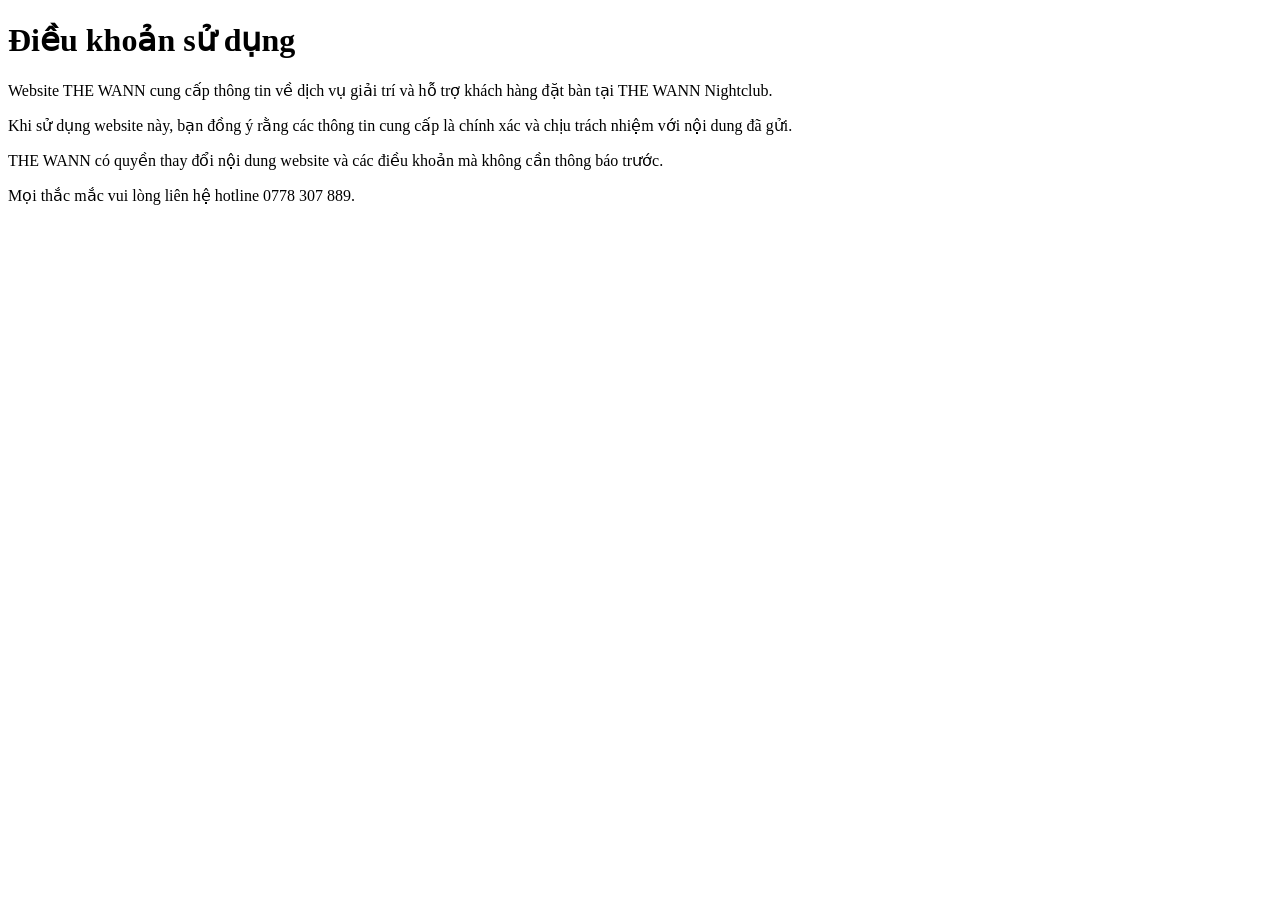
<file: terms.html>
<!DOCTYPE html>
<html lang="vi">
<head>
  <meta charset="UTF-8">
  <meta name="viewport" content="width=device-width, initial-scale=1.0">
  <title>Điều khoản sử dụng | THE WANN</title>
</head>
<body>

<h1>Điều khoản sử dụng</h1>

<p>
Website THE WANN cung cấp thông tin về dịch vụ giải trí và hỗ trợ
khách hàng đặt bàn tại THE WANN Nightclub.
</p>

<p>
Khi sử dụng website này, bạn đồng ý rằng các thông tin cung cấp
là chính xác và chịu trách nhiệm với nội dung đã gửi.
</p>

<p>
THE WANN có quyền thay đổi nội dung website và các điều khoản
mà không cần thông báo trước.
</p>

<p>
Mọi thắc mắc vui lòng liên hệ hotline 0778 307 889.
</p>

</body>
</html>
</file>
<file: css/style.css>
/* ================= RESET ================= */
*{
  margin:0;
  padding:0;
  box-sizing:border-box;
  font-family:Arial,Helvetica,sans-serif;
}
html,body{width:100%;height:100%}

/* ================= GLOBAL ================= */
body{
  background:
    radial-gradient(120% 60% at 50% -10%, rgba(212,175,55,.18), transparent 60%),
    radial-gradient(80% 50% at 80% 110%, rgba(120,0,0,.22), transparent 60%),
    #050505;
  color:#fff;
  overflow-x:hidden;
  scroll-behavior:smooth;
  padding-top:64px;
}

/* ================= HEADER ================= */
.header{
  position:fixed;
  top:0;left:0;
  width:100%;
  height:64px;
  background:linear-gradient(180deg,rgba(0,0,0,.95),rgba(0,0,0,.6));
  backdrop-filter:blur(6px);
  z-index:1000;
  border-bottom:1px solid rgba(255,255,255,.08);
}
.header .container{
  height:100%;
  display:flex;
  justify-content:space-between;
  align-items:center;
  padding:0 20px;
}
.logo{
  color:gold;
  font-weight:900;
  letter-spacing:3px;
  font-size:18px;
  text-transform:uppercase;
}
.nav a{
  color:#fff;
  margin-left:24px;
  text-decoration:none;
  font-weight:700;
  font-size:14px;
}
.nav a:hover{color:#ff2a2a}
.menu-toggle{
  display:none;
  font-size:26px;
  color:#fff;
  cursor:pointer;
}

/* ================= HERO ================= */
.hero{
  position:relative;
  min-height:calc(100vh - 64px);
  background:url('../assets/hero-bg.jpg') center/cover no-repeat;
  display:flex;
  align-items:center;
  justify-content:center;
  text-align:center;
}
.hero-overlay{
  position:absolute;
  inset:0;
  background:linear-gradient(to bottom,rgba(0,0,0,.55),rgba(0,0,0,.9));
}
.hero-content{position:relative;z-index:2;padding:0 16px}
.hero-title{
  font-size:48px;
  font-weight:900;
  letter-spacing:6px;
  margin-bottom:16px;
}
.hero-sub{
  font-size:18px;
  line-height:1.9;
  max-width:520px;
  margin:0 auto;
  opacity:.95;
}

/* CTA */
.hero-cta{
  margin-top:34px;
  display:flex;
  gap:16px;
  justify-content:center;
  flex-wrap:wrap;
}
.hero-cta a{
  padding:18px 42px;
  border-radius:999px;
  font-weight:900;
  letter-spacing:1.5px;
  font-size:16px;
  text-decoration:none;
  color:#fff;
}
.hero-cta a:first-child{
  background:linear-gradient(135deg,#6a0000,#ff2a2a,#ff5a5a);
  box-shadow:0 22px 55px rgba(255,42,42,.6);
}
.hero-cta a:last-child{
  background:rgba(0,0,0,.55);
  border:1px solid rgba(255,255,255,.25);
}

/* ================= SECTION ================= */
.section{
  padding:100px 16px;
  text-align:center;
}
.section h2{
  font-size:32px;
  letter-spacing:4px;
  margin-bottom:20px;
  font-weight:900;
  color:#d4af37;
}
.section p{
  font-size:16px;
  line-height:1.8;
  opacity:.85;
}

/* ================= ABOUT ================= */
.about-page{
  background:radial-gradient(circle at top,#111 0%,#000 60%);
}
.about-hero{
  position:relative;
  height:60vh;
  background:url('../assets/hero-bg.jpg') center/cover no-repeat;
  display:flex;
  align-items:center;
  justify-content:center;
}
.about-hero-overlay{
  position:absolute;
  inset:0;
  background:linear-gradient(to bottom,rgba(0,0,0,.4),rgba(0,0,0,.9));
}
.about-hero-content{
  position:relative;
  text-align:center;
}
.about-hero-content h1{
  font-size:64px;
  letter-spacing:6px;
  font-weight:900;
}
.about-hero-content p{
  margin-top:10px;
  font-size:15px;
  letter-spacing:2px;
  opacity:.85;
}

.about-detail{
  max-width:1200px;
  margin:auto;
  padding:120px 24px;
}
.about-detail h2{
  font-size:42px;
  letter-spacing:3px;
  margin-bottom:48px;
}
.about-lead{
  max-width:900px;
  margin:0 auto 80px;
  font-size:18px;
  line-height:2;
  text-align:center;
}
.about-grid{
  display:grid;
  grid-template-columns:1.2fr .8fr;
  gap:60px;
}
.about-text h3{
  font-size:22px;
  margin:28px 0 14px;
  color:#d4af37;
  letter-spacing:1.5px;
  text-transform:uppercase;
}
.about-text p{
  font-size:16px;
  line-height:1.9;
  opacity:.85;
}
.about-images img{
  width:100%;
  border-radius:18px;
  border:1px solid rgba(212,175,55,.25);
  box-shadow:0 30px 80px rgba(0,0,0,.75);
}

/* ================= MENU SLIDE ================= */
.lux-menu{
  position:fixed;
  top:0;
  left:0;
  width:30%;
  max-width:280px;
  height:100vh;
  background:linear-gradient(180deg,rgba(0,0,0,.88),rgba(0,0,0,.96));
  backdrop-filter:blur(14px);
  box-shadow:20px 0 60px rgba(0,0,0,.85);
  transform:translateX(-100%);
  transition:.6s cubic-bezier(.4,0,.2,1);
  z-index:9999;
  display:flex;
  flex-direction:column;
  justify-content:center;
  align-items:center;
  gap:22px;
}
.lux-menu.active{transform:translateX(0)}
.lux-menu a{
  color:#fff;
  font-size:18px;
  letter-spacing:4px;
  text-decoration:none;
  opacity:.75;
}
.lux-menu a:hover{opacity:1;color:#d4af37}

/* ================= BOOKING ================= */
.booking-form{
  max-width:520px;
  margin:0 auto;
  padding:36px 24px;
  background:
    radial-gradient(120% 80% at 50% 0%, rgba(212,175,55,.18), transparent 60%),
    linear-gradient(180deg,#0a0a0a,#000);
  border:1px solid rgba(212,175,55,.3);
  border-radius:22px;
  box-shadow:0 30px 80px rgba(0,0,0,.85);
  display:flex;
  flex-direction:column;
  gap:18px;
}
.booking-form input,
.booking-form select,
.booking-form textarea{
  width:100%;
  min-height:56px;
  padding:16px;
  border-radius:14px;
  background:#0b0b0b;
  border:1px solid rgba(255,255,255,.18);
  color:#fff;
}
.booking-form input:focus,
.booking-form textarea:focus{
  border-color:#d4af37;
  outline:none;
}
.booking-form button{
  margin-top:10px;
  padding:18px;
  border:none;
  border-radius:999px;
  background:linear-gradient(135deg,#6a0000,#ff2a2a,#ff5a5a);
  font-weight:900;
  letter-spacing:1.5px;
  color:#fff;
  cursor:pointer;
}

/* ================= CONTACT ================= */
.contact-page{
  min-height:100vh;
  display:flex;
  align-items:center;
  justify-content:center;
  padding:40px 16px;
}
.contact-box{
  max-width:420px;
  width:100%;
  padding:40px 28px;
  border-radius:24px;
  background:
    radial-gradient(120% 80% at 50% 0%, rgba(212,175,55,.22), transparent 60%),
    linear-gradient(180deg,#0b0b0b,#000);
  border:1px solid rgba(212,175,55,.4);
  box-shadow:0 35px 90px rgba(0,0,0,.9);
  text-align:center;
}
.contact-box h1{
  font-size:30px;
  letter-spacing:5px;
  margin-bottom:18px;
}
.contact-box p{
  font-size:17px;
  line-height:1.9;
  opacity:.85;
}
.contact-phone{
  display:inline-block;
  margin-top:22px;
  padding:18px 36px;
  border-radius:999px;
  background:linear-gradient(135deg,#6a0000,#ff2a2a,#ff5a5a);
  color:#fff;
  font-weight:900;
  letter-spacing:1.8px;
  text-decoration:none;
  box-shadow:0 22px 55px rgba(255,42,42,.65);
}

/* ================= MOBILE ================= */
@media(max-width:768px){
  .nav{display:none}
  .menu-toggle{display:block}
  .hero-title{font-size:34px}
  .about-grid{grid-template-columns:1fr}
  .about-hero-content h1{font-size:36px}
}
/* ======================================================
   THE WANN – UPGRADE 01
   SAFE GLOBAL POLISH (NO LAYOUT CHANGE)
====================================================== */

/* nâng cảm giác chữ */
body{
  letter-spacing:0.3px;
}

/* heading rõ hierarchy hơn */
h1, h2, h3{
  font-weight:900;
}

/* section thoáng hơn */
.section{
  padding-top:120px;
  padding-bottom:120px;
}

/* paragraph dễ đọc hơn */
p{
  line-height:1.85;
}

/* button sang hơn – không đổi size */
a, button{
  transition:all .25s ease;
}

/* hover tinh tế */
a:hover{
  opacity:.9;
}

/* hình ảnh nhìn premium hơn */
img{
  filter:contrast(1.05) saturate(1.05);
}

/* card / box nổi hơn */
.feature-item,
.booking-form,
.contact-box{
  backdrop-filter:blur(2px);
}

/* mobile vẫn giữ nguyên bố cục */
@media(max-width:768px){
  .section{
    padding-top:90px;
    padding-bottom:90px;
  }
}
/* ======================================================
   GLOBAL MOBILE OVERFLOW FIX – THE WANN
   FIX ALL CONTAINERS – NO EXCEPTION
====================================================== */

html, body {
  width: 100%;
  max-width: 100%;
  overflow-x: hidden;
}

/* mọi phần tử không được vượt viewport */
*,
*::before,
*::after {
  box-sizing: border-box;
  max-width: 100%;
}

/* fix các container hay bị dính lỗi */
section,
div,
main,
header,
footer {
  max-width: 100%;
}

/* grid & flex luôn co lại */
@media (max-width: 768px) {

  * {
    min-width: 0;
  }

  /* ép toàn bộ grid về 1 cột nếu cần */
  [class*="grid"],
  [class*="gallery"],
  [class*="container"],
  [class*="wrapper"] {
    max-width: 100%;
    width: 100%;
  }

  /* padding an toàn mobile */
  section,
  .section {
    padding-left: 16px !important;
    padding-right: 16px !important;
  }

  /* hero / menu / about / contact */
  .hero,
  .about-hero,
  .contact-page,
  .menu-preview,
  .cta-lux {
    width: 100%;
    max-width: 100%;
    overflow: hidden;
  }
}

/* ảnh & video */
img,
video {
  max-width: 100%;
  height: auto;
  display: block;
}
/* ======================================================
   MOBILE SPACING POLISH – THE WANN
   ONLY MOBILE – NO LAYOUT CHANGE
====================================================== */

@media (max-width: 768px) {

  /* section gọn hơn */
  .section {
    padding-top: 72px !important;
    padding-bottom: 72px !important;
  }

  /* hero đầy màn hơn */
  .hero,
  .about-hero {
    min-height: calc(100vh - 64px);
  }

  /* chữ dễ đọc hơn */
  p {
    line-height: 1.75;
  }

  /* tiêu đề không bị to quá */
  h1 {
    font-size: 32px !important;
    letter-spacing: 4px !important;
  }

  h2 {
    font-size: 26px !important;
    letter-spacing: 3px !important;
  }

  h3 {
    font-size: 18px !important;
  }

  /* khoảng cách giữa block */
  .about-section,
  .feature-item,
  .menu-preview,
  .cta-lux {
    margin-bottom: 40px !important;
  }

  /* gallery nhìn sát hơn */
  .gallery-grid {
    gap: 12px !important;
  }

  /* button gọn nhưng vẫn premium */
  .hero-cta a,
  .menu-btn,
  .cta-btn,
  .contact-phone {
    padding: 14px 28px !important;
    font-size: 15px !important;
  }
}
/* ======================================================
   UPGRADE 03 – HERO & CTA IMPACT
   SAFE – NO LAYOUT CHANGE
====================================================== */

/* HERO: tăng chiều sâu */
.hero::after {
  content: "";
  position: absolute;
  inset: 0;
  background:
    radial-gradient(60% 40% at 50% 30%, rgba(212,175,55,.12), transparent 60%),
    linear-gradient(to bottom, rgba(0,0,0,.35), rgba(0,0,0,.95));
  z-index: 1;
}

.hero-content {
  position: relative;
  z-index: 2;
}

/* tiêu đề hero mạnh hơn */
.hero-title {
  text-shadow:
    0 10px 40px rgba(0,0,0,.9),
    0 0 40px rgba(212,175,55,.15);
}

/* CTA nổi bật hơn */
.hero-cta a:first-child {
  position: relative;
  overflow: hidden;
}

.hero-cta a:first-child::before {
  content: "";
  position: absolute;
  inset: 0;
  background: linear-gradient(
    120deg,
    transparent 20%,
    rgba(255,255,255,.35),
    transparent 80%
  );
  transform: translateX(-100%);
  transition: .6s ease;
}

.hero-cta a:first-child:hover::before {
  transform: translateX(100%);
}

/* CTA phụ tinh tế */
.hero-cta a:last-child {
  backdrop-filter: blur(6px);
}

/* MOBILE HERO */
@media (max-width: 768px) {
  .hero-title {
    text-shadow:
      0 8px 30px rgba(0,0,0,.95);
  }
}
/* ======================================================
   UPGRADE 04 – MENU & GALLERY PREMIUM
====================================================== */

/* gallery nhìn sâu & sang hơn */
.gallery-grid img,
.menu-gallery img {
  transition: transform .35s ease, filter .35s ease, box-shadow .35s ease;
  box-shadow: 0 18px 50px rgba(0,0,0,.65);
}

.gallery-grid img:hover,
.menu-gallery img:hover {
  transform: translateY(-4px) scale(1.02);
  filter: brightness(1.08);
  box-shadow: 0 28px 80px rgba(0,0,0,.8);
}

/* menu preview gọn gàng */
.menu-preview {
  background:
    radial-gradient(120% 60% at 50% 0%, rgba(212,175,55,.12), transparent 60%);
}

.menu-title {
  text-shadow: 0 10px 30px rgba(0,0,0,.8);
}
/* ======================================================
   UPGRADE 05 – SUBTLE MOTION
====================================================== */

/* hover tinh tế toàn site */
a, button {
  transition: transform .25s ease, box-shadow .25s ease, opacity .25s ease;
}

button:hover,
.hero-cta a:hover,
.menu-btn:hover,
.cta-btn:hover {
  transform: translateY(-2px);
}

/* card nổi khi hover */
.feature-item,
.booking-form,
.contact-box {
  transition: transform .3s ease, box-shadow .3s ease;
}

.feature-item:hover,
.booking-form:hover,
.contact-box:hover {
  transform: translateY(-3px);
  box-shadow: 0 28px 90px rgba(0,0,0,.85);
}
/* ======================================================
   UPGRADE 06 – TYPOGRAPHY & SPACING
====================================================== */

/* chữ gọn – có chiều */
h1, h2, h3 {
  letter-spacing: 1.6px;
}

h2 {
  margin-bottom: 22px;
}

p {
  letter-spacing: .2px;
}

/* section rõ nhịp hơn */
.section {
  position: relative;
}

.section::after {
  content: "";
  display: block;
  width: 60px;
  height: 2px;
  margin: 40px auto 0;
  background: linear-gradient(90deg, transparent, #d4af37, transparent);
  opacity: .6;
}

/* mobile tinh chỉnh chữ */
@media (max-width: 768px) {
  p {
    font-size: 16px;
  }
}
/* ======================================================
   UPGRADE 07 – BRAND FINISHING (FOOTER & DETAILS)
====================================================== */

/* FOOTER tổng thể */
footer {
  background:
    radial-gradient(120% 60% at 50% 0%, rgba(212,175,55,.12), transparent 60%),
    linear-gradient(180deg,#050505,#000);
  border-top:1px solid rgba(255,255,255,.08);
  padding:70px 20px 40px;
  text-align:center;
}

/* logo / tên thương hiệu */
footer .logo,
footer h3 {
  color:#d4af37;
  letter-spacing:4px;
  font-weight:900;
  margin-bottom:14px;
}

/* mô tả ngắn */
footer p {
  max-width:520px;
  margin:0 auto 28px;
  font-size:14.5px;
  line-height:1.8;
  opacity:.75;
}

/* link footer */
footer a {
  color:#fff;
  text-decoration:none;
  opacity:.75;
}

footer a:hover {
  opacity:1;
  color:#d4af37;
}

/* divider mảnh */
footer::after {
  content:"";
  display:block;
  width:80px;
  height:2px;
  margin:30px auto 20px;
  background:linear-gradient(90deg,transparent,#d4af37,transparent);
  opacity:.6;
}

/* copyright */
.footer-copy {
  font-size:12px;
  letter-spacing:2px;
  opacity:.5;
}

/* CTA nhỏ cuối trang */
.footer-cta {
  display:inline-block;
  margin-top:26px;
  padding:14px 34px;
  border-radius:999px;
  background:linear-gradient(135deg,#6a0000,#ff2a2a,#ff5a5a);
  color:#fff;
  font-weight:900;
  letter-spacing:1.6px;
  text-decoration:none;
  box-shadow:0 18px 45px rgba(255,42,42,.55);
}

/* hover nhẹ */
.footer-cta:hover {
  transform:translateY(-2px);
}

/* MOBILE */
@media (max-width:768px){
  footer {
    padding:60px 16px 36px;
  }
  footer p {
    font-size:15px;
  }
}
/* ======================================================
   UPGRADE 08 – MICRO DETAIL POLISH
====================================================== */

/* bo tròn đồng bộ */
img, .feature-item, .booking-form, .contact-box {
  border-radius: 18px;
}

/* shadow mềm hơn – không gắt */
.feature-item,
.menu-gallery img,
.gallery-grid img {
  box-shadow: 0 16px 44px rgba(0,0,0,.65);
}

/* hover không làm “nhảy” layout */
a, button {
  will-change: transform;
}

/* focus state chuẩn brand */
input:focus, textarea:focus, select:focus,
a:focus-visible, button:focus-visible {
  outline: none;
  box-shadow: 0 0 0 2px rgba(212,175,55,.35);
  border-color: #d4af37;
}

/* selection màu brand */
::selection {
  background: rgba(212,175,55,.35);
  color: #000;
}

/* scrollbar (WebKit) */
::-webkit-scrollbar {
  width: 8px;
}
::-webkit-scrollbar-track {
  background: #050505;
}
::-webkit-scrollbar-thumb {
  background: linear-gradient(180deg,#6a0000,#ff2a2a);
  border-radius: 8px;
}

/* divider mảnh cho các block lớn */
.section > * + * {
  margin-top: 12px;
}

/* mobile: giảm shadow chút cho nhẹ */
@media (max-width: 768px){
  .feature-item,
  .menu-gallery img,
  .gallery-grid img {
    box-shadow: 0 12px 32px rgba(0,0,0,.6);
  }
}
/* ======================================================
   FIX LINK BLUE (TEL / ZALO / WHATSAPP) – LUXURY
====================================================== */

/* xoá màu xanh mặc định iOS */
a {
  color: inherit;
  text-decoration: none;
  -webkit-tap-highlight-color: transparent;
}

/* link liên hệ – giữ màu trắng/gold */
a[href^="tel:"],
a[href^="https://zalo.me"],
a[href^="https://wa.me"],
a[href*="whatsapp"],
a[href*="zalo"] {
  color: #d4af37 !important; /* gold */
  font-weight: 700;
}

/* hover desktop */
@media (hover: hover) {
  a[href^="tel:"]:hover,
  a[href^="https://zalo.me"]:hover,
  a[href^="https://wa.me"]:hover {
    color: #ff2a2a !important;
  }
}

/* trong footer & contact */
footer a,
.contact-page a {
  color: #d4af37 !important;
}

/* bỏ gạch chân iOS */
a:link,
a:visited,
a:hover,
a:active {
  text-decoration: none;
}
/* ======================================================
   FIX CONTACT PAGE – MOBILE CENTER & FULL WIDTH
====================================================== */

.contact-page {
  width: 100%;
  min-height: 100vh;
  display: flex !important;
  justify-content: center !important;
  align-items: center !important;
  padding: 24px 16px !important;
  box-sizing: border-box;
}

.contact-box {
  width: 100% !important;
  max-width: 360px !important;
  margin: 0 auto !important;
  transform: none !important;
  left: auto !important;
  right: auto !important;
}

/* đảm bảo không còn phần tử đẩy lệch */
.contact-page * {
  max-width: 100%;
}

/* mobile iPhone ưu tiên */
@media (max-width: 768px) {
  .contact-box {
    border-radius: 22px;
  }
}
/* ======================================================
   CONTACT ACTION BUTTONS – LUXURY VERSION
====================================================== */

.contact-actions {
  margin-top: 28px;
  display: flex;
  flex-direction: column;
  gap: 16px;
}

.contact-sub {
  font-size: 13px;
  letter-spacing: 2px;
  text-transform: uppercase;
  color: rgba(212,175,55,.85);
  margin-bottom: 6px;
}

/* nút chung */
.contact-btn {
  display: flex;
  justify-content: space-between;
  align-items: center;
  padding: 16px 20px;
  border-radius: 18px;
  text-decoration: none;
  font-weight: 800;
  letter-spacing: 1px;
  color: #fff !important;
  box-shadow: 0 18px 45px rgba(0,0,0,.6);
  transition: transform .25s ease, box-shadow .25s ease;
}

.contact-btn span {
  font-size: 13px;
  font-weight: 600;
  opacity: .85;
}

/* hotline – đỏ luxury */
.contact-btn.call {
  background: linear-gradient(135deg,#6a0000,#ff2a2a,#ff5a5a);
}

/* zalo – xanh đậm sang */
.contact-btn.zalo {
  background: linear-gradient(135deg,#0f2a44,#1e5fa3);
}

/* whatsapp – xanh luxury */
.contact-btn.whatsapp {
  background: linear-gradient(135deg,#0b3d2e,#25d366);
}

/* hover */
.contact-btn:hover {
  transform: translateY(-2px);
  box-shadow: 0 26px 70px rgba(0,0,0,.8);
}

/* mobile tối ưu */
@media (max-width: 768px) {
  .contact-btn {
    padding: 18px 22px;
    font-size: 16px;
  }
}
/* ======================================================
   HOME GALLERY – HORIZONTAL SCROLL (LUXURY)
====================================================== */

/* gallery kéo ngang */
.gallery-grid{
  display:flex !important;
  gap:16px;
  overflow-x:auto;
  overflow-y:hidden;
  scroll-snap-type:x mandatory;
  -webkit-overflow-scrolling:touch;
  padding:20px 0 30px;
}

/* mỗi ảnh */
.gallery-grid img{
  flex:0 0 85%;
  max-width:85%;
  scroll-snap-align:center;
  border-radius:20px;
  box-shadow:0 20px 60px rgba(0,0,0,.8);
}

/* desktop: thu nhỏ lại chút */
@media(min-width:769px){
  .gallery-grid img{
    flex:0 0 32%;
    max-width:32%;
  }
}

/* ẩn scrollbar cho đẹp */
.gallery-grid::-webkit-scrollbar{
  display:none;
}
/* ======================================================
   VIP HORIZONTAL GALLERY – THE WANN
====================================================== */

/* wrapper */
.gallery-grid{
  display:flex !important;
  gap:18px;
  overflow-x:auto;
  scroll-snap-type:x mandatory;
  -webkit-overflow-scrolling:touch;
  padding:24px 0 40px;
  position:relative;
}

/* item */
.gallery-grid img{
  flex:0 0 86%;
  max-width:86%;
  scroll-snap-align:center;
  border-radius:22px;
  transition:transform .35s ease, filter .35s ease, opacity .35s ease;
  box-shadow:0 22px 70px rgba(0,0,0,.85);
}

/* blur nhẹ ảnh không active (mobile) */
@media(max-width:768px){
  .gallery-grid img{
    filter:brightness(.9) blur(.3px);
    opacity:.75;
  }
  .gallery-grid img:active,
  .gallery-grid img:hover{
    filter:brightness(1) blur(0);
    opacity:1;
    transform:scale(1.02);
  }
}

/* desktop: nhiều ảnh hơn */
@media(min-width:769px){
  .gallery-grid img{
    flex:0 0 30%;
    max-width:30%;
    filter:none;
    opacity:1;
  }
}

/* swipe hint */
.gallery-grid::after{
  content:"Swipe →";
  position:absolute;
  right:18px;
  bottom:6px;
  font-size:12px;
  letter-spacing:2px;
  color:rgba(212,175,55,.7);
  pointer-events:none;
}

/* ẩn scrollbar */
.gallery-grid::-webkit-scrollbar{
  display:none;
}
/* ======================================================
   CONTACT – FINAL HARD FIX (CENTER ABSOLUTE)
====================================================== */

/* ép toàn bộ contact về trung tâm */
.contact-page {
  display: flex !important;
  justify-content: center !important;
  align-items: center !important;
}

/* box luôn ở giữa */
.contact-box {
  display: flex !important;
  flex-direction: column !important;
  align-items: center !important;
  text-align: center !important;
}

/* actions không được lệch */
.contact-actions {
  width: 100% !important;
  max-width: 320px !important;
  margin: 24px auto 0 !important;
  display: flex !important;
  flex-direction: column !important;
  align-items: stretch !important;
  text-align: center !important;
}

/* nút full width – cân tuyệt đối */
.contact-btn {
  width: 100% !important;
  justify-content: space-between !important;
}

/* text phụ nằm giữa */
.contact-sub,
.contact-actions p,
.contact-box p {
  text-align: center !important;
}

/* chặn mọi translate / float cũ */
.contact-page *,
.contact-box *,
.contact-actions * {
  transform: none !important;
  float: none !important;
}
/* ======================================================
   FIXED CONTACT BAR – HOME (LUXURY)
====================================================== */

.fixed-contact-bar{
  position:fixed;
  bottom:0;
  left:0;
  width:100%;
  height:64px;
  background:
    linear-gradient(180deg, rgba(0,0,0,.4), rgba(0,0,0,.9)),
    radial-gradient(120% 80% at 50% 0%, rgba(212,175,55,.18), transparent 60%);
  backdrop-filter:blur(14px);
  display:flex;
  justify-content:space-around;
  align-items:center;
  z-index:3000;
  border-top:1px solid rgba(255,255,255,.08);
}

/* mỗi nút */
.fc-item{
  flex:1;
  text-align:center;
  text-decoration:none;
  color:#fff !important;
  font-weight:800;
  font-size:13px;
  letter-spacing:1px;
  display:flex;
  flex-direction:column;
  gap:4px;
  align-items:center;
  justify-content:center;
}

/* màu từng nút */
.fc-item.call{
  color:#ff4d4d !important;
}
.fc-item.zalo{
  color:#4da3ff !important;
}
.fc-item.whatsapp{
  color:#25d366 !important;
}

/* icon to hơn */
.fc-item span{
  font-size:12px;
  opacity:.9;
}

/* chừa chỗ cho bar */
body{
  padding-bottom:72px;
}

/* desktop: ẩn */
@media(min-width:769px){
  .fixed-contact-bar{
    display:none;
  }
}
/* ================= FIXED CONTACT BAR – LUXURY ================= */

.fixed-contact-bar{
  position:fixed;
  bottom:0;
  left:0;
  width:100%;
  height:64px;
  background:
    linear-gradient(180deg, rgba(0,0,0,.4), rgba(0,0,0,.9)),
    radial-gradient(120% 80% at 50% 0%, rgba(212,175,55,.18), transparent 60%);
  backdrop-filter:blur(14px);
  display:flex;
  justify-content:space-around;
  align-items:center;
  z-index:3000;
  border-top:1px solid rgba(255,255,255,.08);
}

/* mỗi nút */
.fc-item{
  flex:1;
  text-align:center;
  text-decoration:none;
  color:#fff !important;
  font-weight:800;
  font-size:13px;
  letter-spacing:1px;
  display:flex;
  flex-direction:column;
  gap:4px;
  align-items:center;
  justify-content:center;
}

/* màu từng nút */
.fc-item.call{ color:#ff4d4d !important; }
.fc-item.zalo{ color:#4da3ff !important; }
.fc-item.whatsapp{ color:#25d366 !important; }

/* chừa chỗ cho thanh */
body{
  padding-bottom:72px;
}

/* desktop thì ẩn */
@media(min-width:769px){
  .fixed-contact-bar{ display:none; }
}
/* === LUXURY GLOW LOGO === */
.logo{
  position: relative;
  color: #d4af37;
  text-shadow:
    0 0 6px rgba(212,175,55,.6),
    0 0 14px rgba(212,175,55,.35),
    0 0 28px rgba(212,175,55,.25);
  animation: logoGlow 3.5s ease-in-out infinite;
}

/* hiệu ứng thở nhẹ */
@keyframes logoGlow{
  0%,100%{
    text-shadow:
      0 0 6px rgba(212,175,55,.6),
      0 0 14px rgba(212,175,55,.35),
      0 0 28px rgba(212,175,55,.25);
  }
  50%{
    text-shadow:
      0 0 10px rgba(212,175,55,.9),
      0 0 22px rgba(212,175,55,.55),
      0 0 40px rgba(212,175,55,.35);
  }
}
/* === STICKY HEADER UX UPGRADE === */
.header{
  position:fixed;
  top:0;
  left:0;
  width:100%;
  z-index:1000;
  transition:background .3s ease, box-shadow .3s ease;
}

.header.scrolled{
  background:rgba(0,0,0,.92);
  box-shadow:0 10px 30px rgba(0,0,0,.6);
}
/* === HERO CTA UX === */
.hero-cta{
  display:flex;
  gap:16px;
  justify-content:center;
  flex-wrap:wrap;
  margin-top:28px;
}

.btn-primary{
  padding:18px 42px;
  border-radius:999px;
  background:linear-gradient(135deg,#7a0000,#ff2a2a,#ff5a5a);
  color:#fff;
  font-weight:900;
  letter-spacing:1.5px;
  text-decoration:none;
  box-shadow:0 22px 55px rgba(255,42,42,.6);
}

.btn-outline{
  padding:18px 42px;
  border-radius:999px;
  border:1px solid rgba(255,255,255,.35);
  color:#fff;
  text-decoration:none;
  font-weight:800;
  backdrop-filter:blur(6px);
}

.btn-primary:active,
.btn-outline:active{
  transform:scale(.96);
}
.map-preview{
  display:block;
  margin:22px 0;
  text-decoration:none;
  color:#d4af37;
}

.map-preview img{
  width:100%;
  border-radius:16px;
  border:1px solid rgba(212,175,55,.35);
  box-shadow:0 20px 50px rgba(0,0,0,.8);
}

.map-preview span{
  display:block;
  margin-top:8px;
  font-size:13px;
  letter-spacing:1px;
}

.contact-actions{
  display:flex;
  flex-direction:column;
  gap:14px;
  margin-top:22px;
}

.contact-btn{
  padding:16px;
  border-radius:999px;
  text-align:center;
  font-weight:900;
  text-decoration:none;
  color:#fff;
}

.contact-btn.phone{
  background:linear-gradient(135deg,#7a0000,#ff2a2a);
}

.contact-btn.zalo{
  background:#0068ff;
}

.contact-btn.whatsapp{
  background:#25d366;
}
.booking-trust{
  font-size:13px;
  opacity:.65;
  text-align:center;
  margin:6px 0 10px;
}
.reviews h2{
  margin-bottom:40px;
}

.review-grid{
  display:grid;
  grid-template-columns:repeat(auto-fit,minmax(260px,1fr));
  gap:24px;
  max-width:1100px;
  margin:0 auto;
}

.review-item{
  background:rgba(255,255,255,.04);
  padding:26px 24px;
  border-radius:18px;
  border:1px solid rgba(212,175,55,.2);
  box-shadow:0 20px 50px rgba(0,0,0,.7);
}

.review-text{
  font-size:15px;
  line-height:1.8;
  opacity:.9;
}

.review-author{
  display:block;
  margin-top:14px;
  font-size:13px;
  letter-spacing:1px;
  color:#d4af37;
}
/* === CINEMATIC HERO IMAGE (BETTER THAN VIDEO) === */
.hero{
  position:relative;
  overflow:hidden;
}

/* lớp ánh sáng động */
.hero::before{
  content:"";
  position:absolute;
  inset:-20%;
  background:
    radial-gradient(circle at 30% 40%, rgba(212,175,55,.18), transparent 40%),
    radial-gradient(circle at 70% 60%, rgba(255,80,80,.12), transparent 45%);
  animation: heroLight 12s ease-in-out infinite alternate;
  z-index:1;
}

/* grain điện ảnh */
.hero::after{
  content:"";
  position:absolute;
  inset:0;
  background:url("data:image/svg+xml,%3Csvg xmlns='http://www.w3.org/2000/svg' width='200' height='200'%3E%3Cfilter id='n'%3E%3CfeTurbulence type='fractalNoise' baseFrequency='0.8' numOctaves='4' stitchTiles='stitch'/%3E%3C/filter%3E%3Crect width='200' height='200' filter='url(%23n)' opacity='0.035'/%3E%3C/svg%3E");
  mix-blend-mode:overlay;
  pointer-events:none;
  z-index:2;
}

/* chuyển động ánh sáng */
@keyframes heroLight{
  0%{
    transform:translate(-2%,-2%) scale(1);
  }
  100%{
    transform:translate(2%,2%) scale(1.05);
  }
}

/* giữ content nổi trên cùng */
.hero-overlay{ z-index:3; }
.hero-content{ z-index:4; }
/* ===== CONTACT FIX – CENTER + LUXURY ===== */
.contact-page {
  min-height: 100vh;
  display: flex;
  justify-content: center;
  align-items: center;
  padding: 60px 16px;
}

.contact-box {
  width: 100%;
  max-width: 420px;
  margin: 0 auto;
  padding: 28px 22px;
  border-radius: 18px;
  background: linear-gradient(
    180deg,
    rgba(255,255,255,0.08),
    rgba(0,0,0,0.85)
  );
  border: 1px solid rgba(255,215,120,0.25);
  box-shadow: 0 30px 80px rgba(0,0,0,0.75);
  text-align: center;
}

.contact-box h1,
.contact-box h2 {
  color: #d6b25e;
  letter-spacing: 3px;
  margin-bottom: 14px;
}

.contact-box p {
  color: #ccc;
  font-size: 14px;
  line-height: 1.6;
}

.contact-box .contact-phone,
.contact-box a {
  display: block;
  margin-top: 14px;
}

/* buttons */
.contact-box .btn-hotline {
  background: linear-gradient(135deg,#8b0000,#ff2a2a);
}

.contact-box .btn-zalo {
  background: linear-gradient(135deg,#0068ff,#00aaff);
}

.contact-box .btn-whatsapp {
  background: linear-gradient(135deg,#1ebd59,#3dff7a);
}

.contact-box .btn-hotline,
.contact-box .btn-zalo,
.contact-box .btn-whatsapp {
  padding: 14px;
  border-radius: 999px;
  color: #fff;
  font-weight: 700;
  text-decoration: none;
  box-shadow: 0 12px 35px rgba(0,0,0,0.6);
}
/* ============================= */
/* CONTACT FIX – ADD ONLY */
/* ============================= */

#contact {
  display: flex;
  justify-content: center;
  align-items: center;
  padding: 80px 16px;
}

#contact .contact-box {
  width: 100%;
  max-width: 380px;
  margin: 0 auto;
  position: relative;
}

/* mobile safe */
@media (max-width: 768px) {
  #contact {
    padding: 60px 12px;
  }
}
/* REMOVE GHOST / GLOW ELEMENT IN CONTACT */
#contact::before,
#contact::after,
.contact-section::before,
.contact-section::after,
.glow,
.light,
.decor,
.decor-line {
  display: none !important;
}

/* CONTACT BUTTONS – BLACK & GOLD LUXURY */
#contact .contact-box a,
#contact .contact-box button {
  background: #000 !important;
  color: #d4af37 !important; /* gold */
  border: 1px solid rgba(212,175,55,0.5);
  box-shadow: 0 0 12px rgba(212,175,55,0.15);
}

#contact .contact-box a:hover,
#contact .contact-box button:hover {
  background: #111 !important;
  box-shadow: 0 0 18px rgba(212,175,55,0.35);
}
#contact .contact-box a,
#contact .contact-box button {
  font-weight: 600;
  letter-spacing: 1px;
}
</file>
